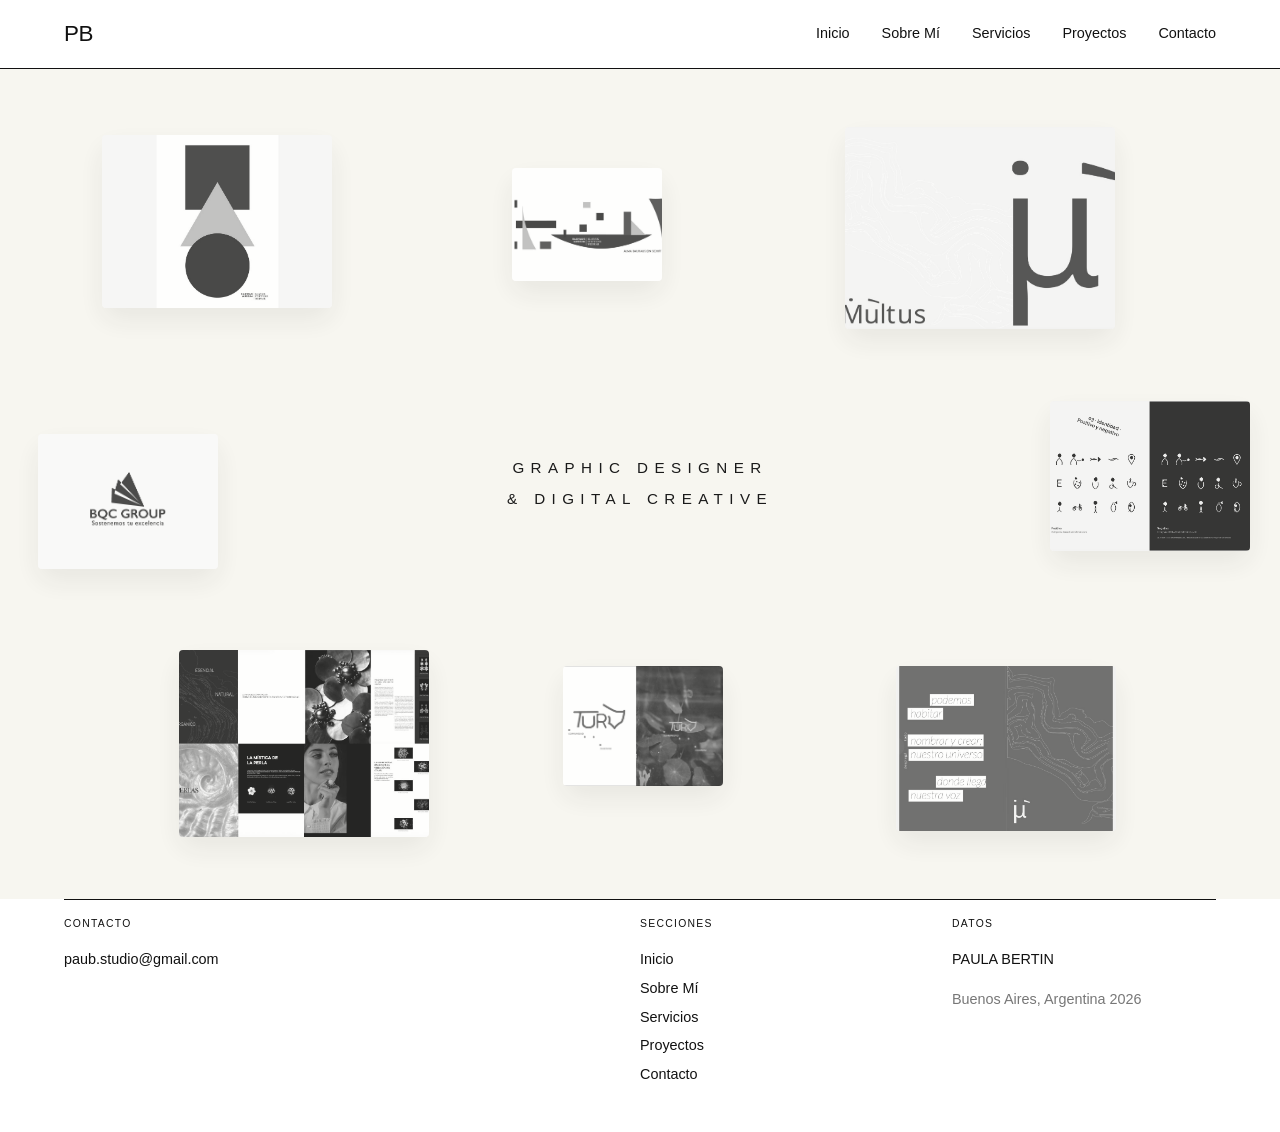
<file: index.html>
<!DOCTYPE html>
<html lang="es">
<head>
    <meta charset="UTF-8">
    <meta name="viewport" content="width=device-width, initial-scale=1.0">
    <title>Inicio - Mi Portfolio</title>
    <link rel="icon" type="image/png" href="img/favicon.png">
    <link rel="stylesheet" href="css/general.css">
    <link rel="stylesheet" href="css/inicio.css">
</head>
<body>
    <header>
        <nav class="navbar"> 
            <h1>PB</h1>
            <ul class="menu">
                <li><a href="index.html">Inicio</a></li>
                <li><a href="./pag/sobremi.html">Sobre Mí</a></li>
                <li><a href="./pag/servicios.html">Servicios</a></li>
                <li><a href="./pag/proyectos.html">Proyectos</a></li>
                <li><a href="./pag/contacto.html">Contacto</a></li>
            </ul>
        </nav>
    </header>

    <main>
        <section id="inicio">
            <div class="flotantes" aria-hidden="true">
                <a class="flotante f1" href="./pag/proyectos.html" data-profundidad="0.06" tabindex="-1">
                    <img src="img/bauhaus6.jpg" alt="">
                    <span>Merch Bauhaus</span>
                </a>
                <a class="flotante f2" href="./pag/proyectos.html" data-profundidad="0.035" tabindex="-1">
                    <img src="img/multus2.jpg" alt="">
                    <span>Identidad Multus</span>
                </a>
                <a class="flotante f3" href="./pag/proyectos.html" data-profundidad="0.05" tabindex="-1">
                    <img src="img/bqc1.jpg" alt="">
                    <span>Rebranding BQC Group</span>
                </a>
                <a class="flotante f4" href="./pag/proyectos.html" data-profundidad="0.025" tabindex="-1">
                    <img src="img/senaletica2.jpg" alt="">
                    <span>Señalética MALBA Puertos</span>
                </a>
                <a class="flotante f5" href="./pag/proyectos.html" data-profundidad="0.045" tabindex="-1">
                    <img src="img/celedonio.jpg" alt="">
                    <span>Catálogo Celedonio</span>
                </a>
                <a class="flotante f6" href="./pag/proyectos.html" data-profundidad="0.03" tabindex="-1">
                    <img src="img/multus3.jpg" alt="">
                    <span>Tarjeta Multus</span>
                </a>
                <a class="flotante f7" href="./pag/proyectos.html" data-profundidad="0.055" tabindex="-1">
                    <img src="img/bauhaus4.jpg" alt="">
                    <span>Taza Bauhaus</span>
                </a>
                <a class="flotante f8" href="./pag/proyectos.html" data-profundidad="0.04" tabindex="-1">
                    <img src="img/Turu.png" alt="">
                    <span>Marca Turu</span>
                </a>
            </div>

            <div class="inicio-texto">
                <h2 class="inicio-titulo">Graphic Designer<br>&amp; Digital Creative</h2>
            </div>
        </section>
    </main>

    <footer>
        <div class="footer-grid">
            <div>
                <h3>Contacto</h3>
                <p>paub.studio@gmail.com</p>
            </div>
            <div>
                <h3>Secciones</h3>
                <ul>
                    <li><a href="index.html">Inicio</a></li>
                    <li><a href="./pag/sobremi.html">Sobre Mí</a></li>
                    <li><a href="./pag/servicios.html">Servicios</a></li>
                    <li><a href="./pag/proyectos.html">Proyectos</a></li>
                    <li><a href="./pag/contacto.html">Contacto</a></li>
                </ul>
            </div>
            <div>
                <h3>Datos</h3>
                <p>PAULA BERTIN</p>
                <p class="copyright">Buenos Aires, Argentina 2026</p>
            </div>
        </div>
    </footer>
    <script src="js/inicio.js" defer></script>
</body>
</html>
</file>
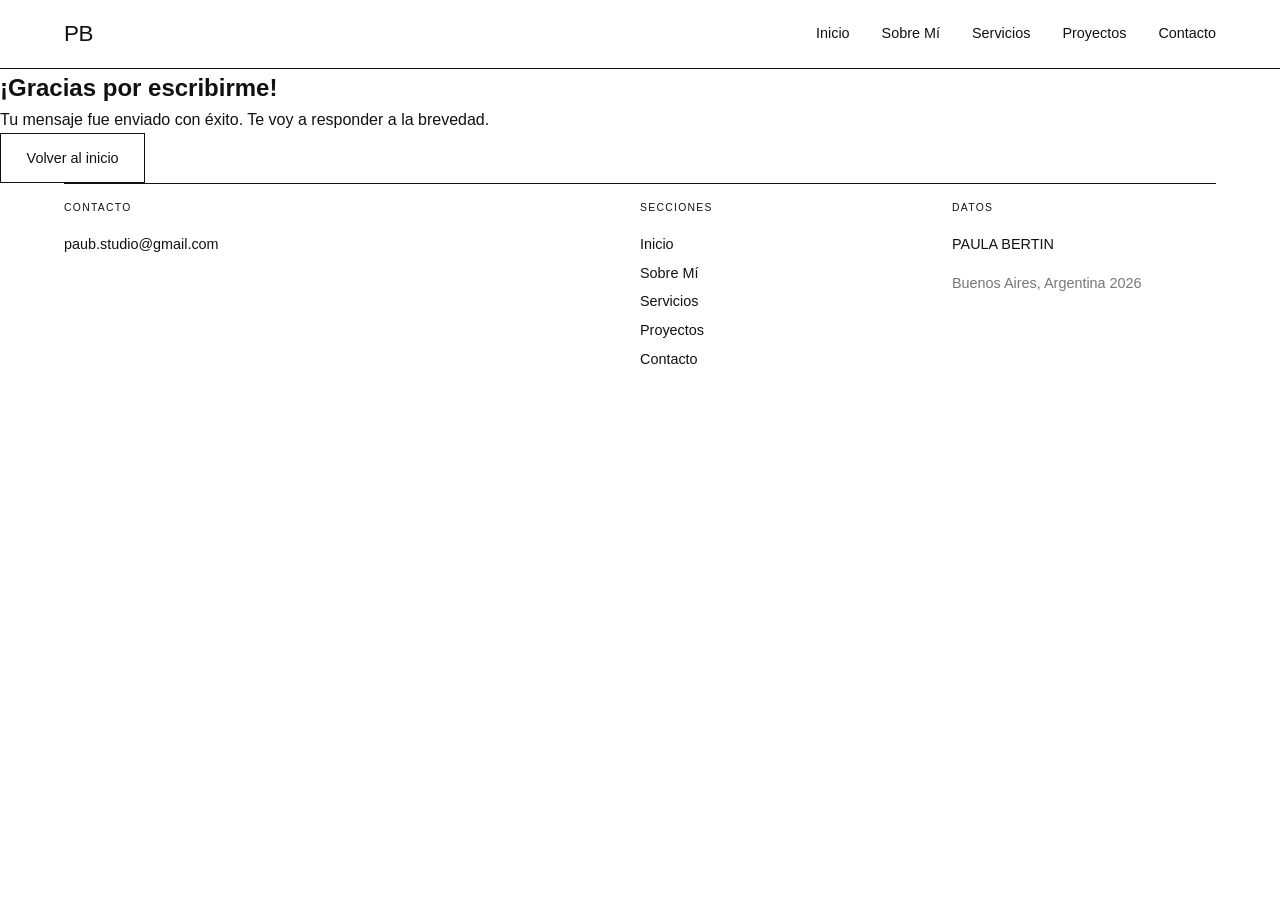
<file: confirmacion.html>
<!DOCTYPE html>
<html lang="es">
<head>
    <meta charset="UTF-8">
    <meta name="viewport" content="width=device-width, initial-scale=1.0">
    <title>Mensaje enviado - Mi Portfolio</title>
    <link rel="icon" type="image/png" href="../img/favicon.png">
    <link rel="stylesheet" href="../css/general.css">
    <link rel="stylesheet" href="../css/contacto.css">
</head>
<body>
    <header>
        <nav class="navbar"> 
            <h1>PB</h1>
            <ul class="menu">
                <li><a href="../index.html">Inicio</a></li>
                <li><a href="sobremi.html">Sobre Mí</a></li>
                <li><a href="servicios.html">Servicios</a></li>
                <li><a href="proyectos.html">Proyectos</a></li>
                <li><a href="contacto.html">Contacto</a></li>
            </ul>
        </nav>
    </header>

    <main>
        <section id="confirmacion">
            <h2>¡Gracias por escribirme!</h2>
            <p>Tu mensaje fue enviado con éxito. Te voy a responder a la brevedad.</p>
            <a href="../index.html" class="btn">Volver al inicio</a>
        </section>
    </main>

    <footer>
        <div class="footer-grid">
            <div>
                <h3>Contacto</h3>
                <p>paub.studio@gmail.com</p>
            </div>
            <div>
                <h3>Secciones</h3>
                <ul>
                    <li><a href="../index.html">Inicio</a></li>
                    <li><a href="sobremi.html">Sobre Mí</a></li>
                    <li><a href="servicios.html">Servicios</a></li>
                    <li><a href="proyectos.html">Proyectos</a></li>
                    <li><a href="contacto.html">Contacto</a></li>
                </ul>
            </div>
            <div>
                <h3>Datos</h3>
                <p>PAULA BERTIN</p>
                <p class="copyright">Buenos Aires, Argentina 2026</p>
            </div>
        </div>
    </footer>
</body>
</html>
</file>
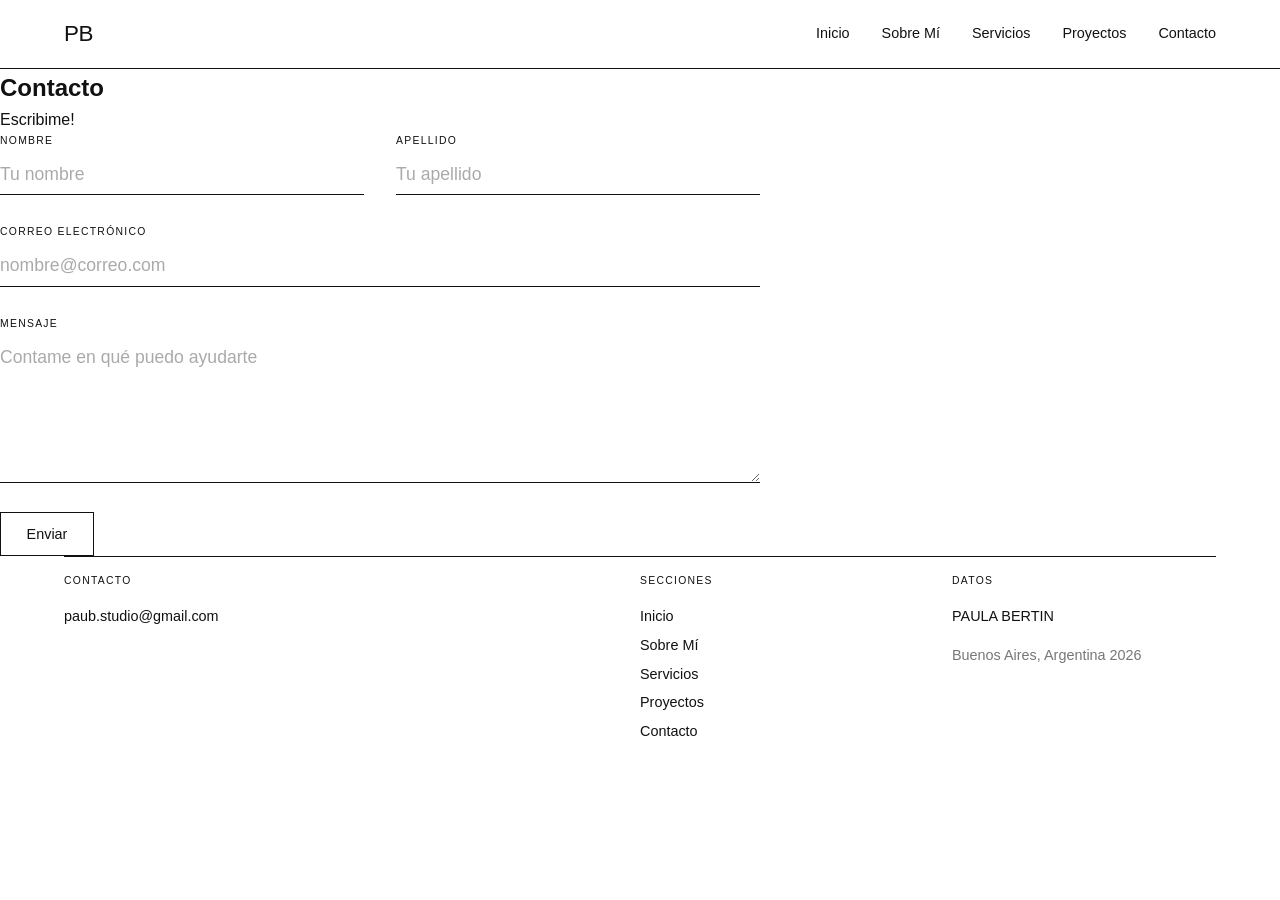
<file: contacto.html>
<!DOCTYPE html>
<html lang="es">
<head>
    <meta charset="UTF-8">
    <meta name="viewport" content="width=device-width, initial-scale=1.0">
    <title>Contacto - Mi sitio Web Responsive</title>
    <link rel="icon" type="image/png" href="../img/favicon.png">
    <link rel="stylesheet" href="../css/general.css">
    <link rel="stylesheet" href="../css/contacto.css">
</head>
<body>
    <header>
        <nav class="navbar"> 
            <h1>PB</h1>
            <ul class="menu">
                <li><a href="../index.html">Inicio</a></li>
                <li><a href="sobremi.html">Sobre Mí</a></li>
                <li><a href="servicios.html">Servicios</a></li>
                <li><a href="proyectos.html">Proyectos</a></li>
                <li><a href="contacto.html">Contacto</a></li>
            </ul>
        </nav>
    </header>

    <main>
        <section id="contacto">
            <div class="principal-tittle">
                <h2>Contacto</h2>
            </div>
            <p>Escribime!</p>

            <form class="form-contacto" action="confirmacion.html" method="get">
                <div class="form-fila">
                    <div class="form-campo">
                        <label for="nombre">Nombre</label>
                        <input type="text" id="nombre" name="nombre" placeholder="Tu nombre" minlength="2" maxlength="40" required>
                    </div>
                    <div class="form-campo">
                        <label for="apellido">Apellido</label>
                        <input type="text" id="apellido" name="apellido" placeholder="Tu apellido" minlength="2" maxlength="40" required>
                    </div>
                </div>

                <div class="form-campo">
                    <label for="email">Correo electrónico</label>
                    <input type="email" id="email" name="email" placeholder="nombre@correo.com" required>
                </div>

                <div class="form-campo">
                    <label for="mensaje">Mensaje</label>
                    <textarea id="mensaje" name="mensaje" rows="6" placeholder="Contame en qué puedo ayudarte" minlength="10" maxlength="1000" required></textarea>
                </div>

                <button type="submit" class="btn">Enviar</button>
            </form>
        </section>
    </main>

    <footer>
        <div class="footer-grid">
            <div>
                <h3>Contacto</h3>
                <p>paub.studio@gmail.com</p>
            </div>
            <div>
                <h3>Secciones</h3>
                <ul>
                    <li><a href="../index.html">Inicio</a></li>
                    <li><a href="sobremi.html">Sobre Mí</a></li>
                    <li><a href="servicios.html">Servicios</a></li>
                    <li><a href="proyectos.html">Proyectos</a></li>
                    <li><a href="contacto.html">Contacto</a></li>
                </ul>
            </div>
            <div>
                <h3>Datos</h3>
                <p>PAULA BERTIN</p>
                <p class="copyright">Buenos Aires, Argentina 2026</p>
            </div>
        </div>
    </footer>
</body>
</html>
</file>
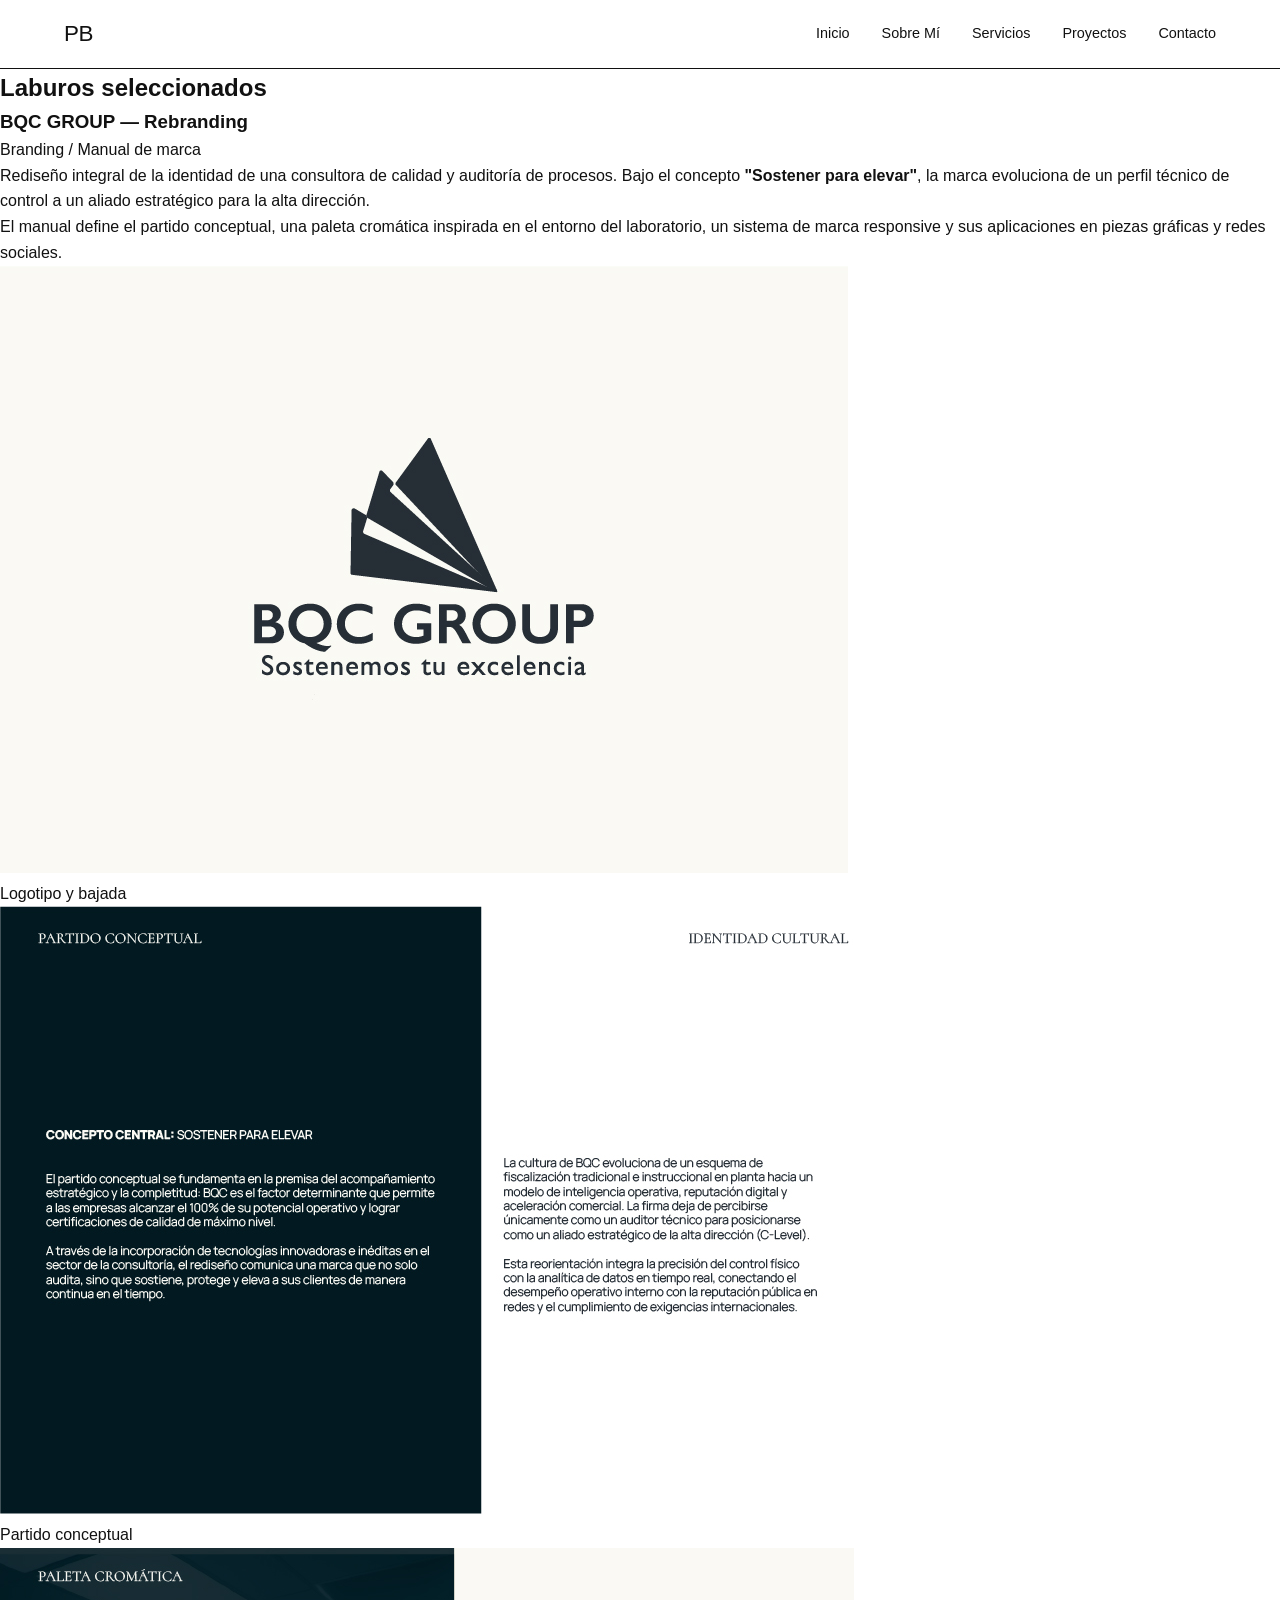
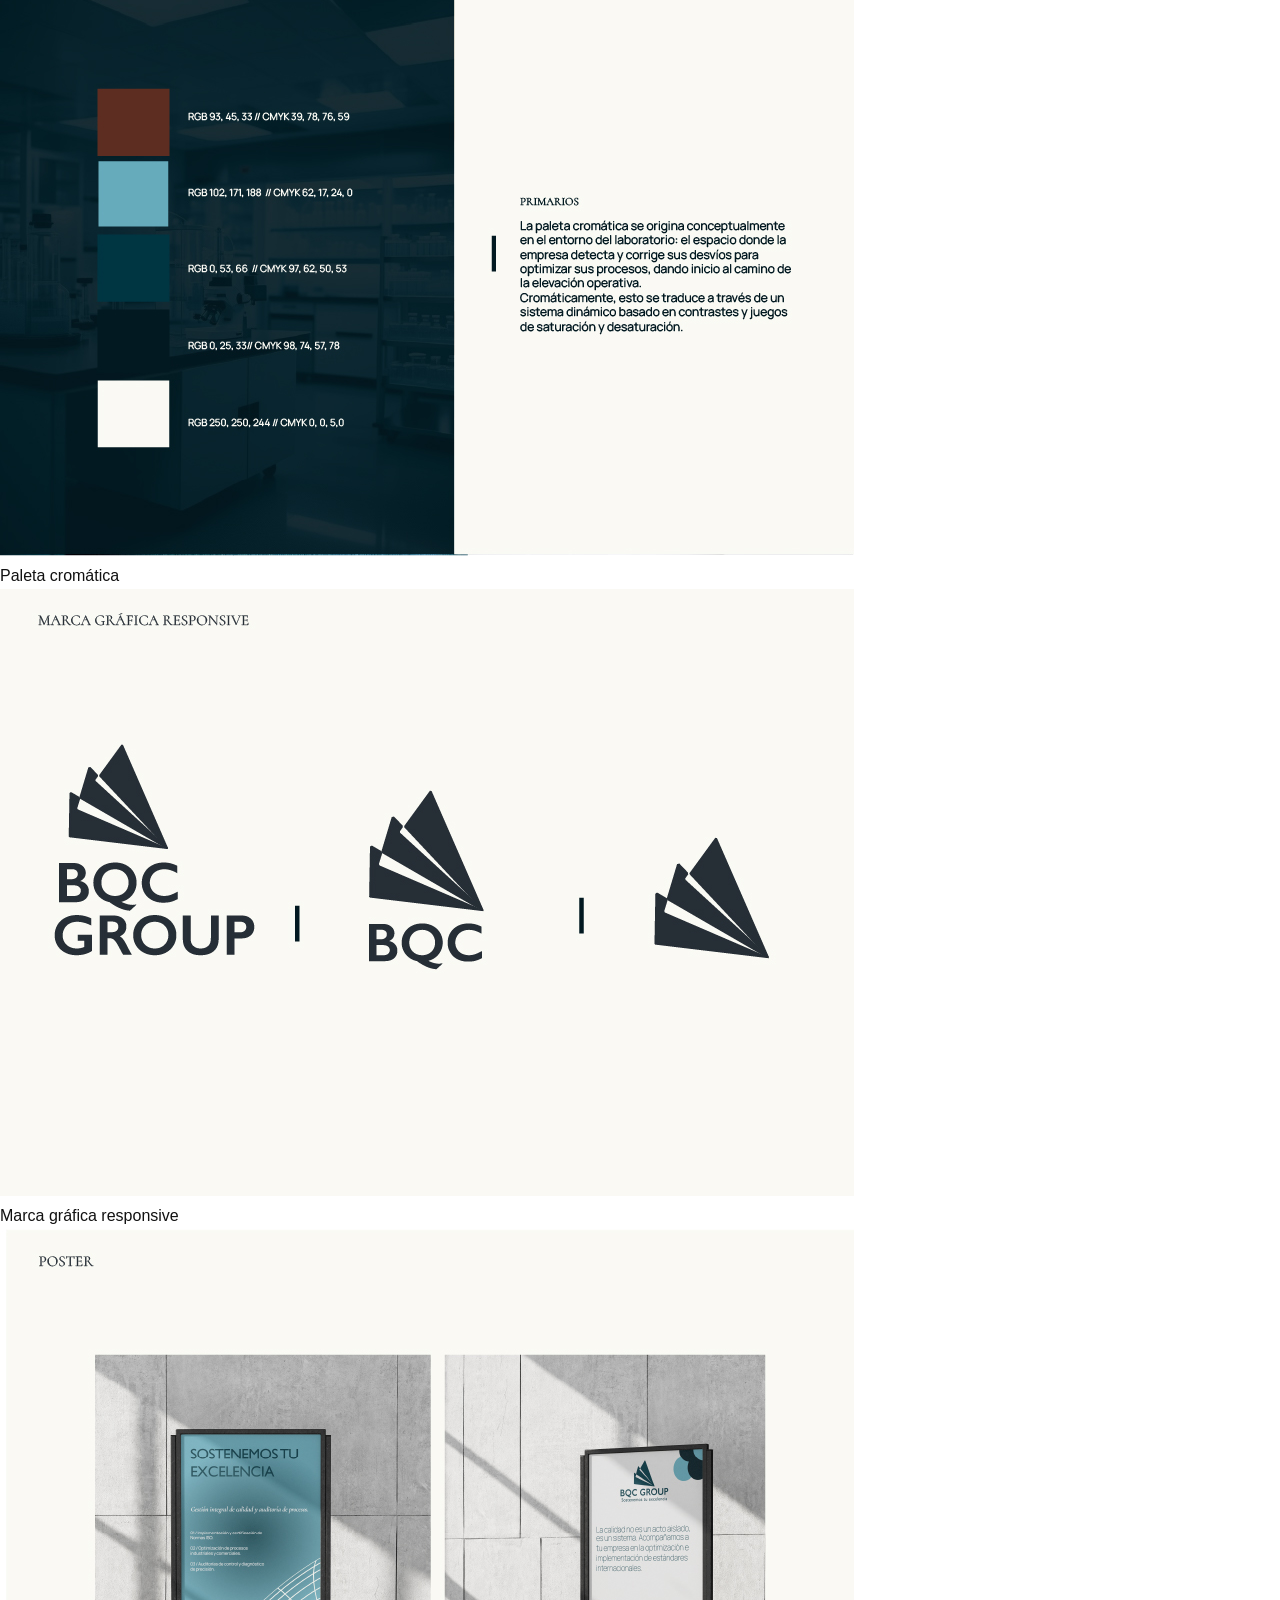
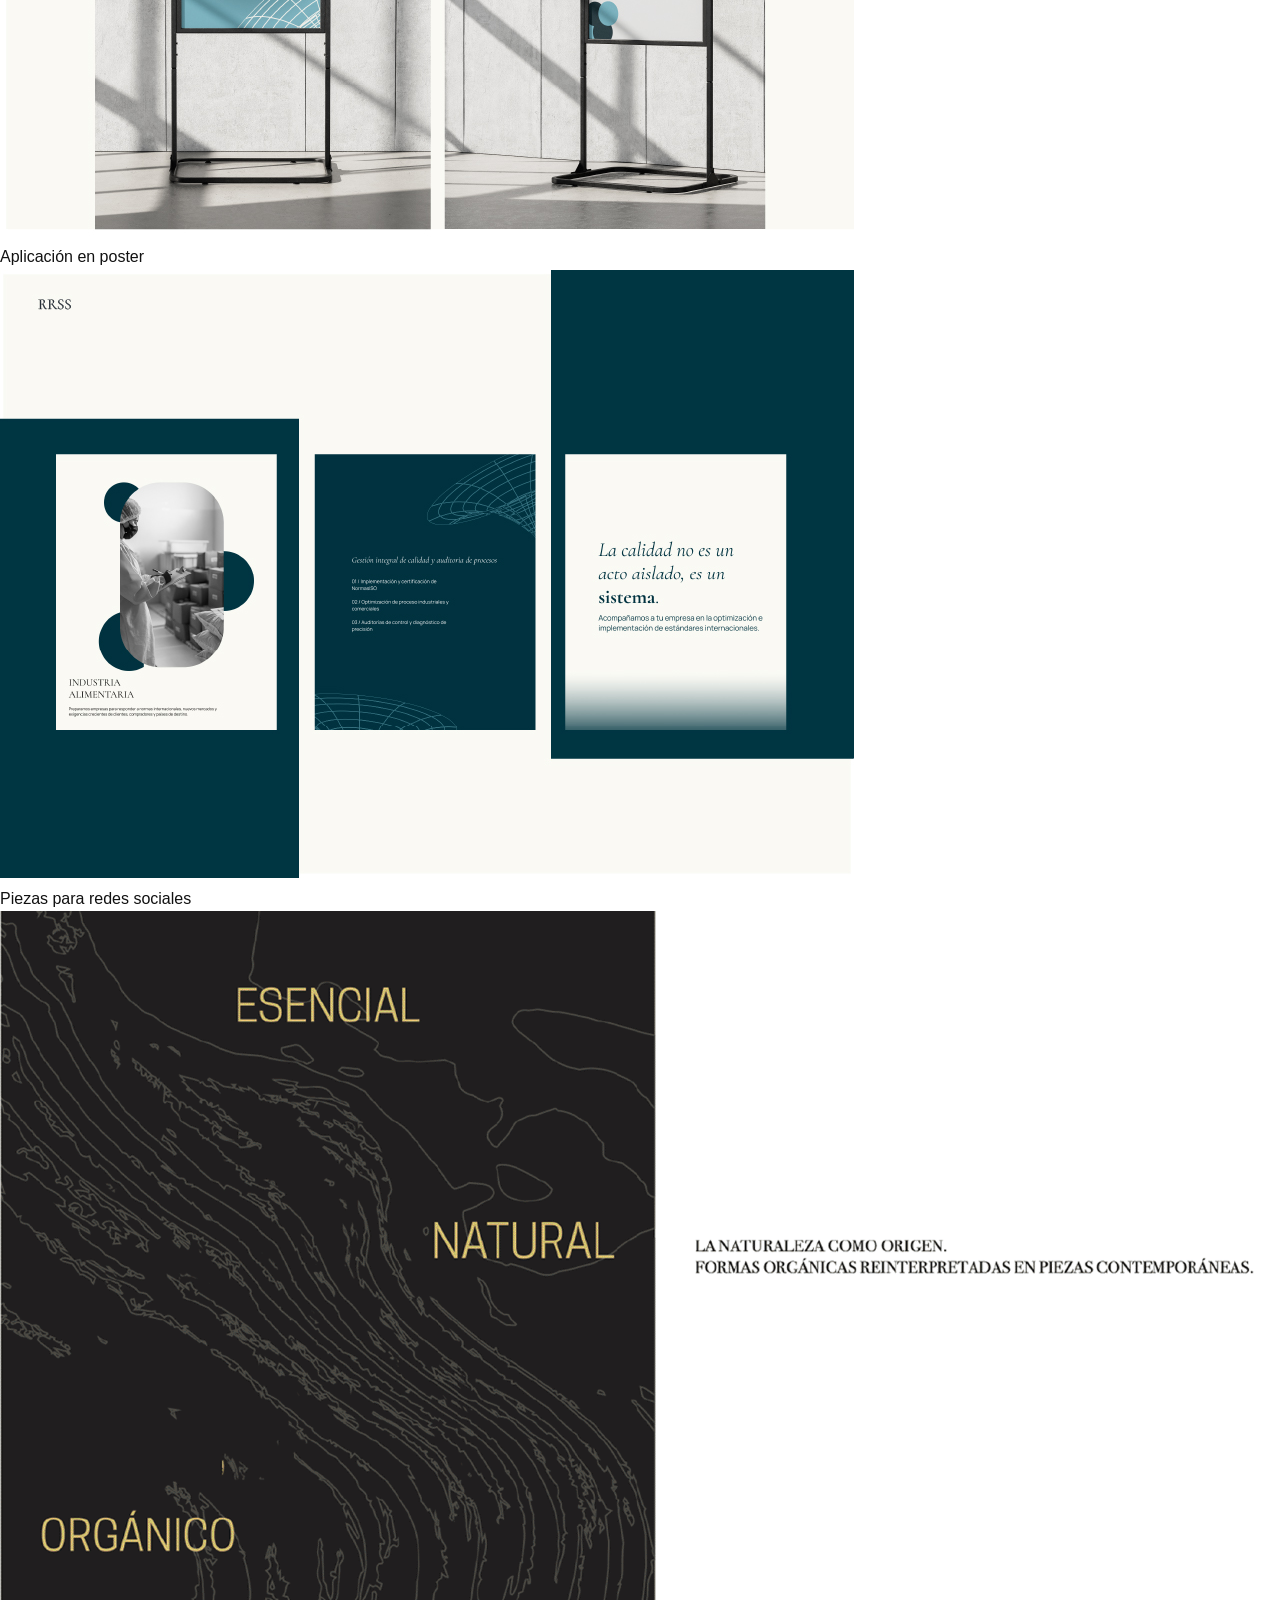
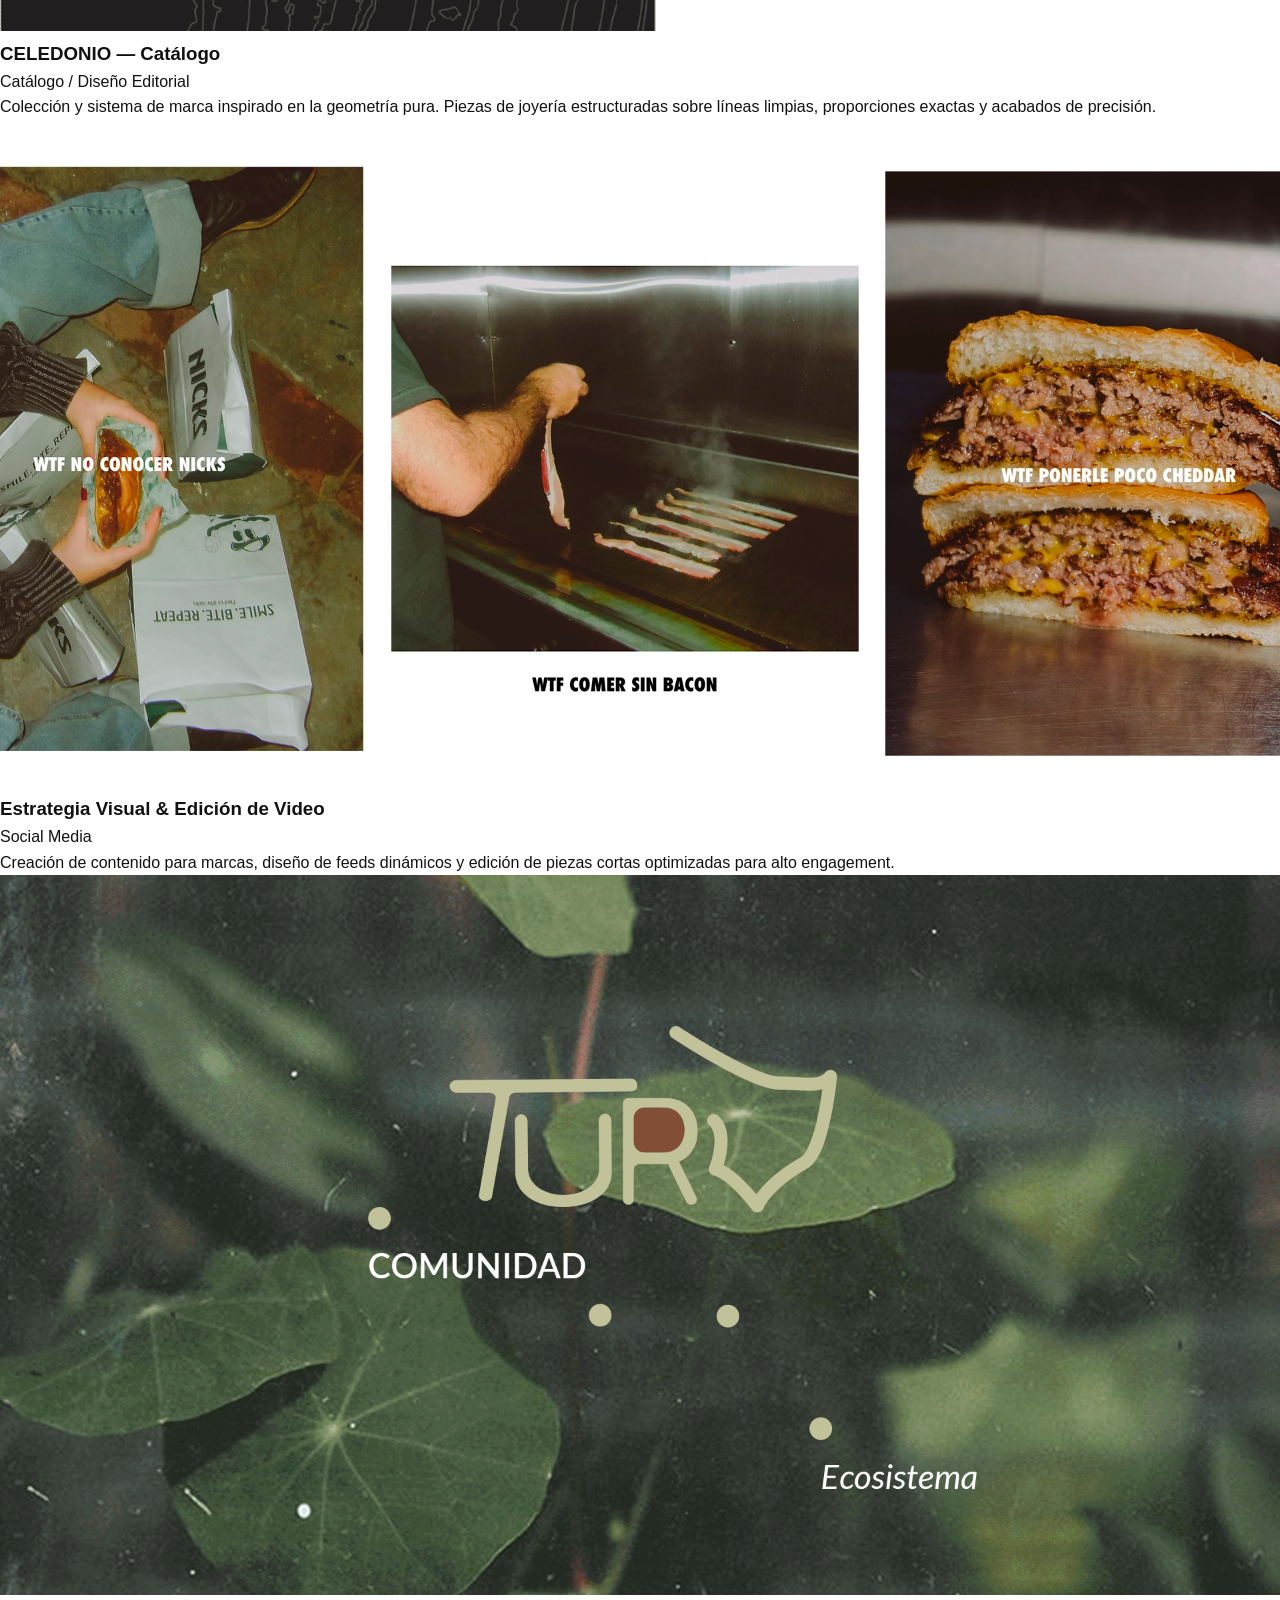
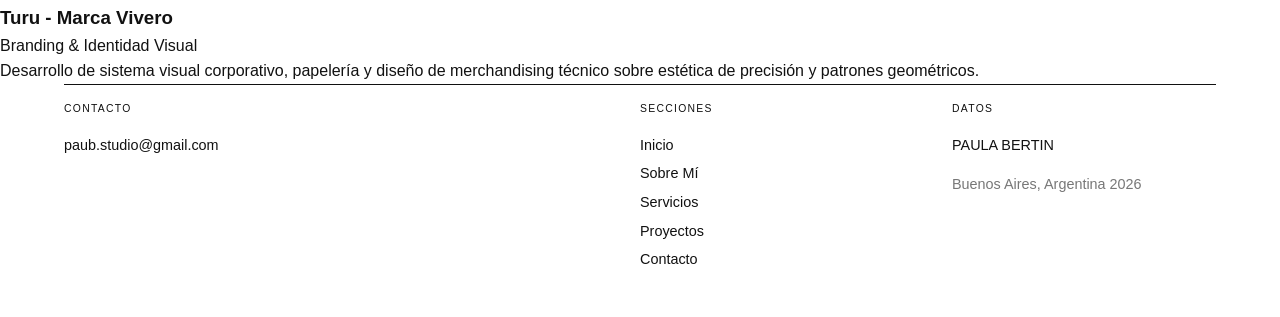
<file: proyectos.html>
<!DOCTYPE html>
<html lang="es">
<head>
    <meta charset="UTF-8">
    <meta name="viewport" content="width=device-width, initial-scale=1.0">
    <title>Proyectos - Mi sitio Web Responsive</title>
    <link rel="icon" type="image/png" href="../img/favicon.png">
    <link rel="stylesheet" href="../css/general.css">
    <link rel="stylesheet" href="../css/proyectos.css">
</head>
<body>
    <header>
        <nav class="navbar"> 
            <h1>PB</h1>
            <ul class="menu">
                <li><a href="../index.html">Inicio</a></li>
                <li><a href="sobremi.html">Sobre Mí</a></li>
                <li><a href="servicios.html">Servicios</a></li>
                <li><a href="proyectos.html">Proyectos</a></li>
                <li><a href="contacto.html">Contacto</a></li>
            </ul>
        </nav>
    </header>

    <main>
        
        <section id="proyectos">
    <div class="principal-tittle">
        <h2>Laburos seleccionados</h2>
    </div>
    <div class="proyectos-grid">

        <article class="proyecto-destacado">
            <div class="destacado-texto">
                <h3>BQC GROUP — Rebranding</h3>
                <p class="categoria">Branding / Manual de marca</p>
                <p>Rediseño integral de la identidad de una consultora de calidad y auditoría de procesos. Bajo el concepto <strong>"Sostener para elevar"</strong>, la marca evoluciona de un perfil técnico de control a un aliado estratégico para la alta dirección.</p>
                <p>El manual define el partido conceptual, una paleta cromática inspirada en el entorno del laboratorio, un sistema de marca responsive y sus aplicaciones en piezas gráficas y redes sociales.</p>
            </div>
            <div class="galeria">
                <figure>
                    <img src="../img/bqc1.jpg" alt="Logotipo de BQC Group con la bajada Sostenemos tu excelencia">
                    <figcaption>Logotipo y bajada</figcaption>
                </figure>
                <figure>
                    <img src="../img/bqc2.jpg" alt="Lámina del partido conceptual: sostener para elevar">
                    <figcaption>Partido conceptual</figcaption>
                </figure>
                <figure>
                    <img src="../img/bqc3.jpg" alt="Paleta cromática de BQC Group">
                    <figcaption>Paleta cromática</figcaption>
                </figure>
                <figure>
                    <img src="../img/bqc4.jpg" alt="Versiones responsive de la marca BQC">
                    <figcaption>Marca gráfica responsive</figcaption>
                </figure>
                <figure>
                    <img src="../img/bqc5.jpg" alt="Mockup de posters de BQC Group">
                    <figcaption>Aplicación en poster</figcaption>
                </figure>
                <figure>
                    <img src="../img/bqc6.jpg" alt="Piezas de BQC Group para redes sociales">
                    <figcaption>Piezas para redes sociales</figcaption>
                </figure>
            </div>
        </article>



        <article class="proyecto-card">
            <figure class="col-1">
                <img src="../img/gift%20celedonio.gif" alt="Catálogo Celedonio">
            </figure>
            <div class="col-2">
                <h3>CELEDONIO — Catálogo</h3>
                <p class="categoria">Catálogo / Diseño Editorial</p>
                <p>Colección y sistema de marca inspirado en la geometría pura. Piezas de joyería estructuradas sobre líneas limpias, proporciones exactas y acabados de precisión.</p>
            </div>
        </article>

        

        <article class="proyecto-card">
            <figure class="col-1">
                <img src="../img/%20carrrousel.webp" alt="Contenido para Redes">
            </figure>
            <div class="col-2">
                <h3>Estrategia Visual & Edición de Video</h3>
                <p class="categoria">Social Media</p>
                <p>Creación de contenido para marcas, diseño de feeds dinámicos y edición de piezas cortas optimizadas para alto engagement.</p>
            </div>
        </article>

        <article class="proyecto-card">
            <figure class="col-1">
                <img src="../img/gift.gif" alt="Marca Turu">
            </figure>
            <div class="col-2">
                <h3>Turu - Marca Vivero</h3>
                <p class="categoria">Branding & Identidad Visual</p>
                <p>Desarrollo de sistema visual corporativo, papelería y diseño de merchandising técnico sobre estética de precisión y patrones geométricos.</p>
            </div>
        </article>

    </div>
</section>
    </main>

    <footer>
        <div class="footer-grid">
            <div>
                <h3>Contacto</h3>
                <p>paub.studio@gmail.com</p>
            </div>
            <div>
                <h3>Secciones</h3>
                <ul>
                    <li><a href="../index.html">Inicio</a></li>
                    <li><a href="sobremi.html">Sobre Mí</a></li>
                    <li><a href="servicios.html">Servicios</a></li>
                    <li><a href="proyectos.html">Proyectos</a></li>
                    <li><a href="contacto.html">Contacto</a></li>
                </ul>
            </div>
            <div>
                <h3>Datos</h3>
                <p>PAULA BERTIN</p>
                <p class="copyright">Buenos Aires, Argentina 2026</p>
            </div>
        </div>
    </footer>
</body>
</html>
</file>
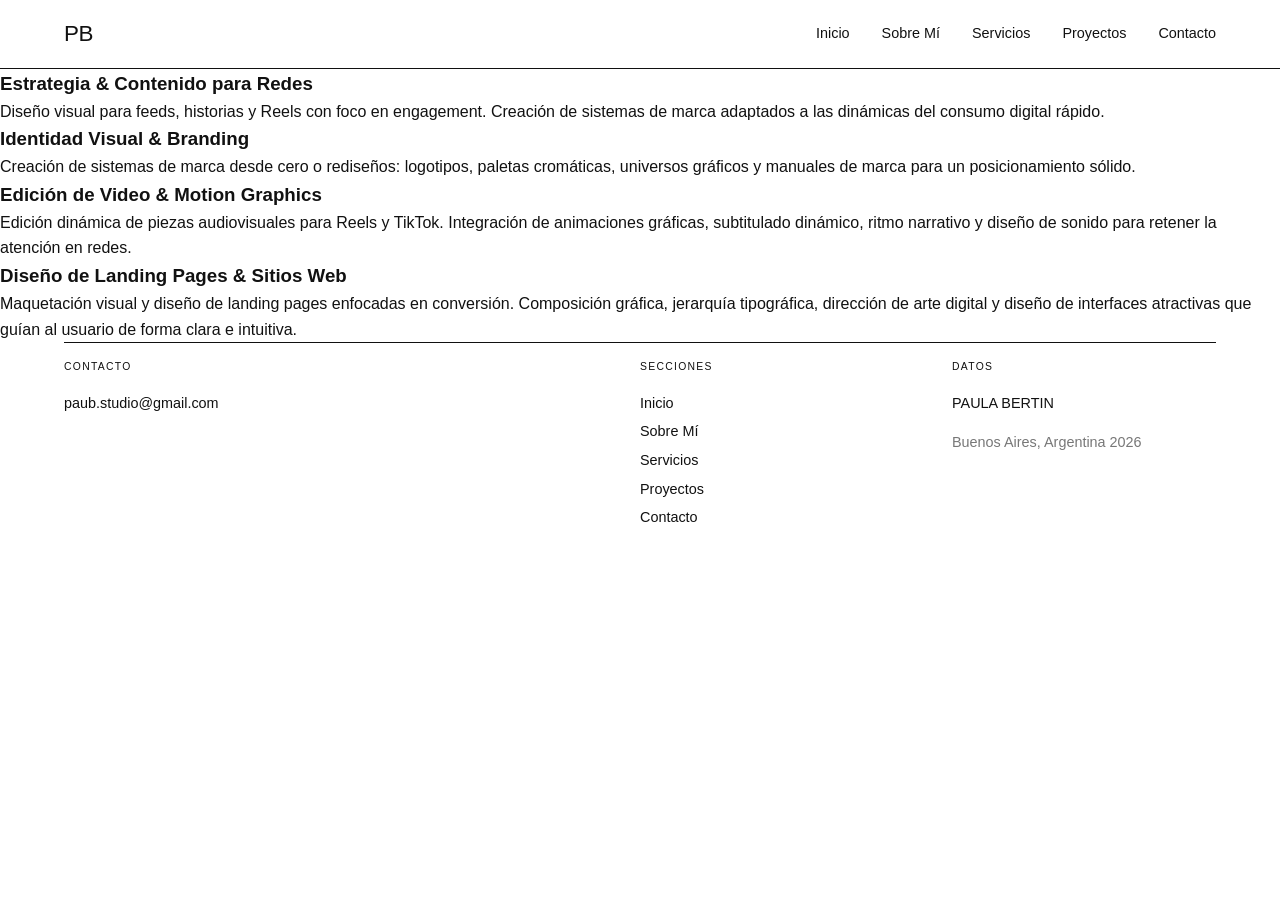
<file: servicios.html>
<!DOCTYPE html>
<html lang="es">
<head>
    <meta charset="UTF-8">
    <meta name="viewport" content="width=device-width, initial-scale=1.0">
    <title>Servicios - Mi Portfolio</title>
    <link rel="icon" type="image/png" href="../img/favicon.png">
    <link rel="stylesheet" href="../css/general.css">
    <link rel="stylesheet" href="../css/servicios.css">
</head>
<body>
    <header>
        <nav class="navbar"> 
            <h1>PB</h1>
            <ul class="menu">
                <li><a href="../index.html">Inicio</a></li>
                <li><a href="sobremi.html">Sobre Mí</a></li>
                <li><a href="servicios.html">Servicios</a></li>
                <li><a href="proyectos.html">Proyectos</a></li>
                <li><a href="contacto.html">Contacto</a></li>
            </ul>
        </nav>
    </header>

    <main>
        <!-- Sección Servicios -->
        <section id="servicios">
            <article class="pill">
                <h3>Estrategia & Contenido para Redes</h3>
                <p>Diseño visual para feeds, historias y Reels con foco en engagement. Creación de sistemas de marca adaptados a las dinámicas del consumo digital rápido.</p>
            </article>
            <article class="pill">
                <h3>Identidad Visual & Branding</h3>
                <p>Creación de sistemas de marca desde cero o rediseños: logotipos, paletas cromáticas, universos gráficos y manuales de marca para un posicionamiento sólido.</p>
            </article>
            <article class="pill">
                <h3>Edición de Video & Motion Graphics</h3>
                <p>Edición dinámica de piezas audiovisuales para Reels y TikTok. Integración de animaciones gráficas, subtitulado dinámico, ritmo narrativo y diseño de sonido para retener la atención en redes.</p>
            </article>
            <article class="pill">
                <h3>Diseño de Landing Pages & Sitios Web</h3>
                <p>Maquetación visual y diseño de landing pages enfocadas en conversión. Composición gráfica, jerarquía tipográfica, dirección de arte digital y diseño de interfaces atractivas que guían al usuario de forma clara e intuitiva.</p>
            </article>
        </section>
    </main>

    <footer>
        <div class="footer-grid">
            <div>
                <h3>Contacto</h3>
                <p>paub.studio@gmail.com</p>
            </div>
            <div>
                <h3>Secciones</h3>
                <ul>
                    <li><a href="../index.html">Inicio</a></li>
                    <li><a href="sobremi.html">Sobre Mí</a></li>
                    <li><a href="servicios.html">Servicios</a></li>
                    <li><a href="proyectos.html">Proyectos</a></li>
                    <li><a href="contacto.html">Contacto</a></li>
                </ul>
            </div>
            <div>
                <h3>Datos</h3>
                <p>PAULA BERTIN</p>
                <p class="copyright">Buenos Aires, Argentina 2026</p>
            </div>
        </div>
    </footer>
</body>
</html>
</file>
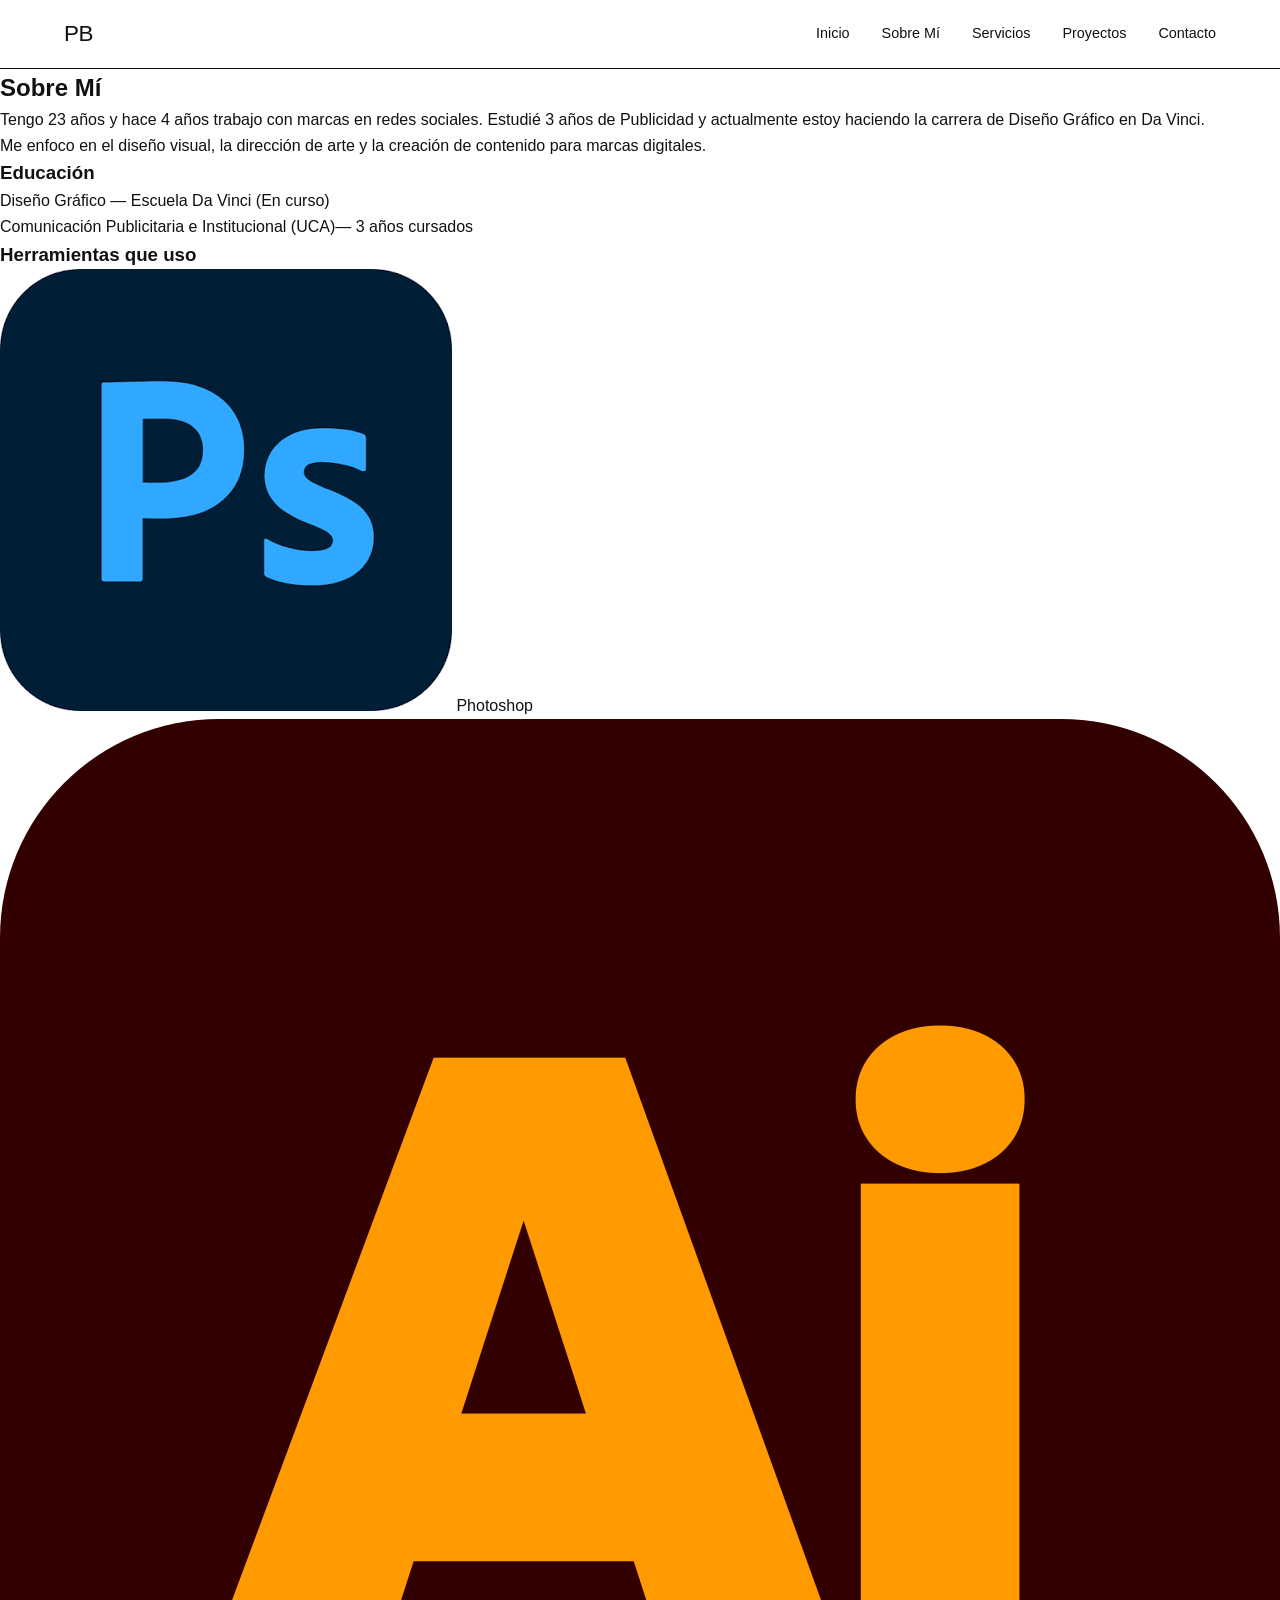
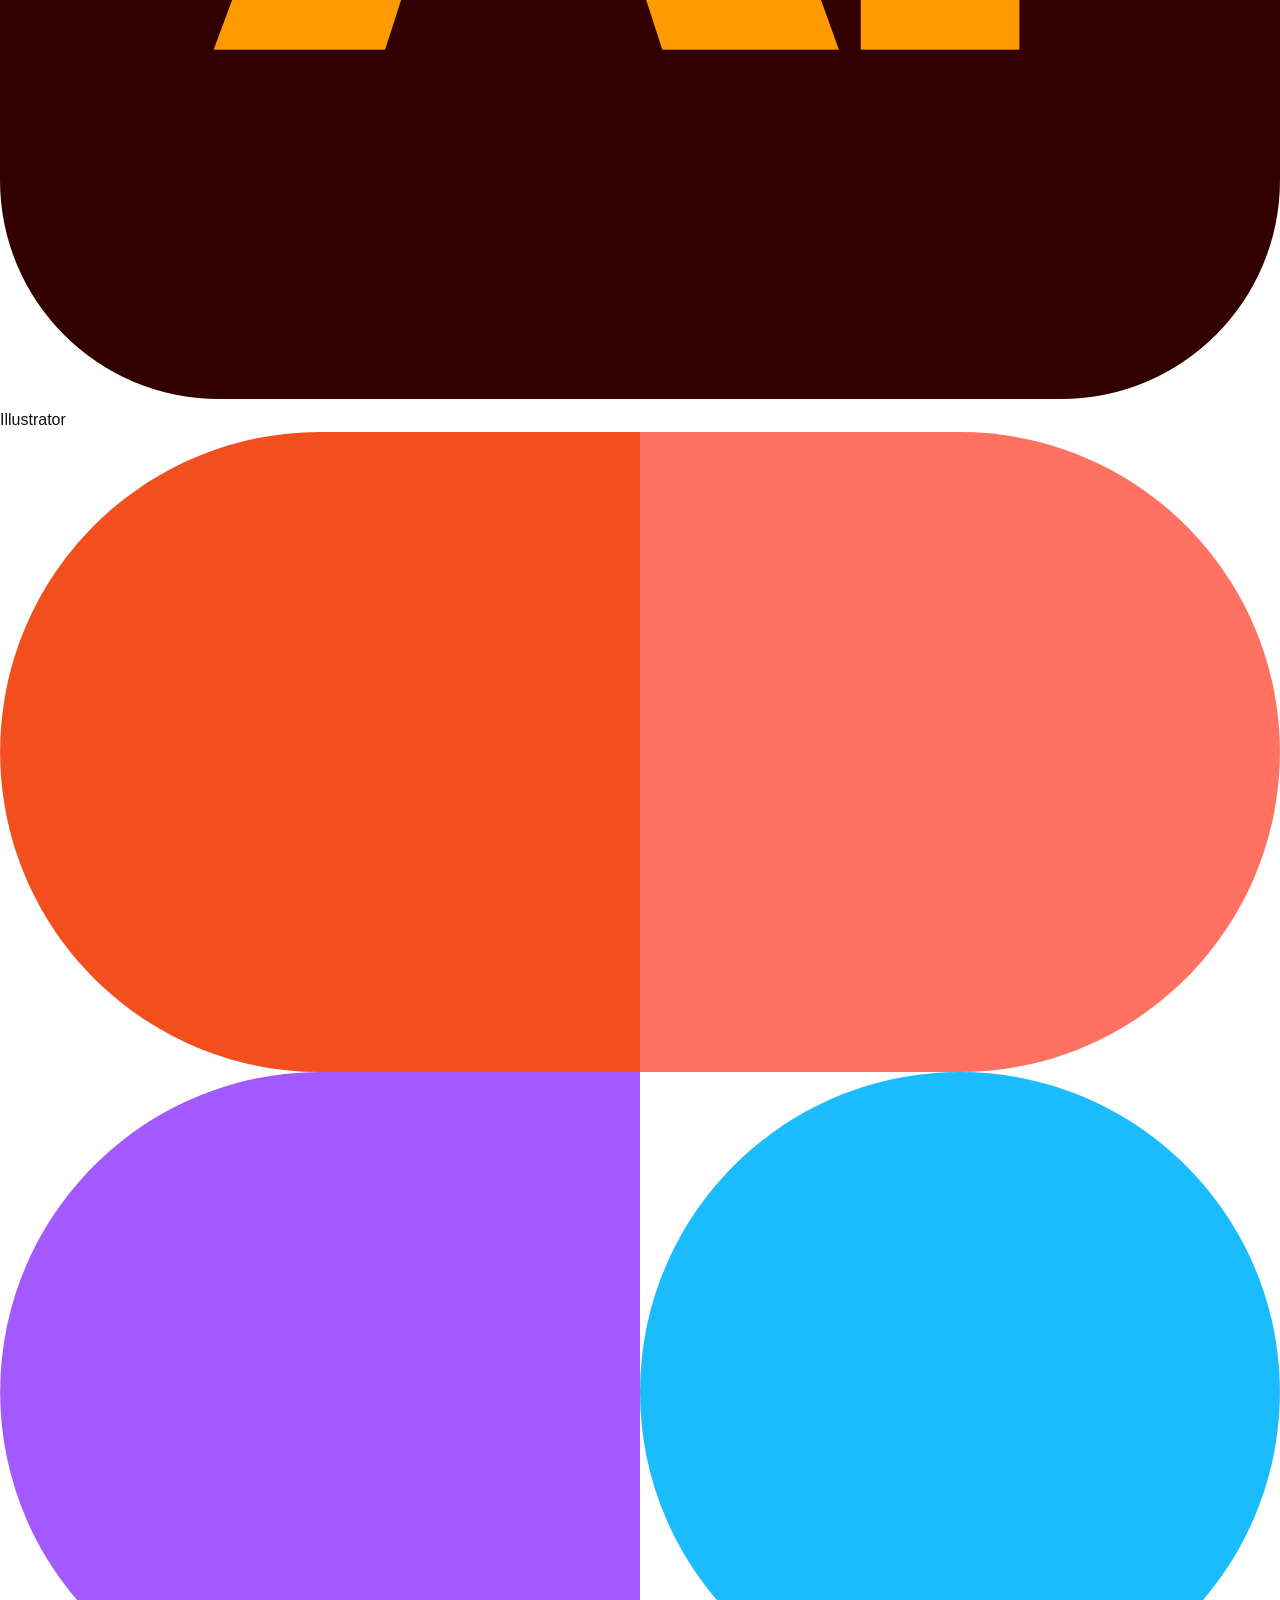
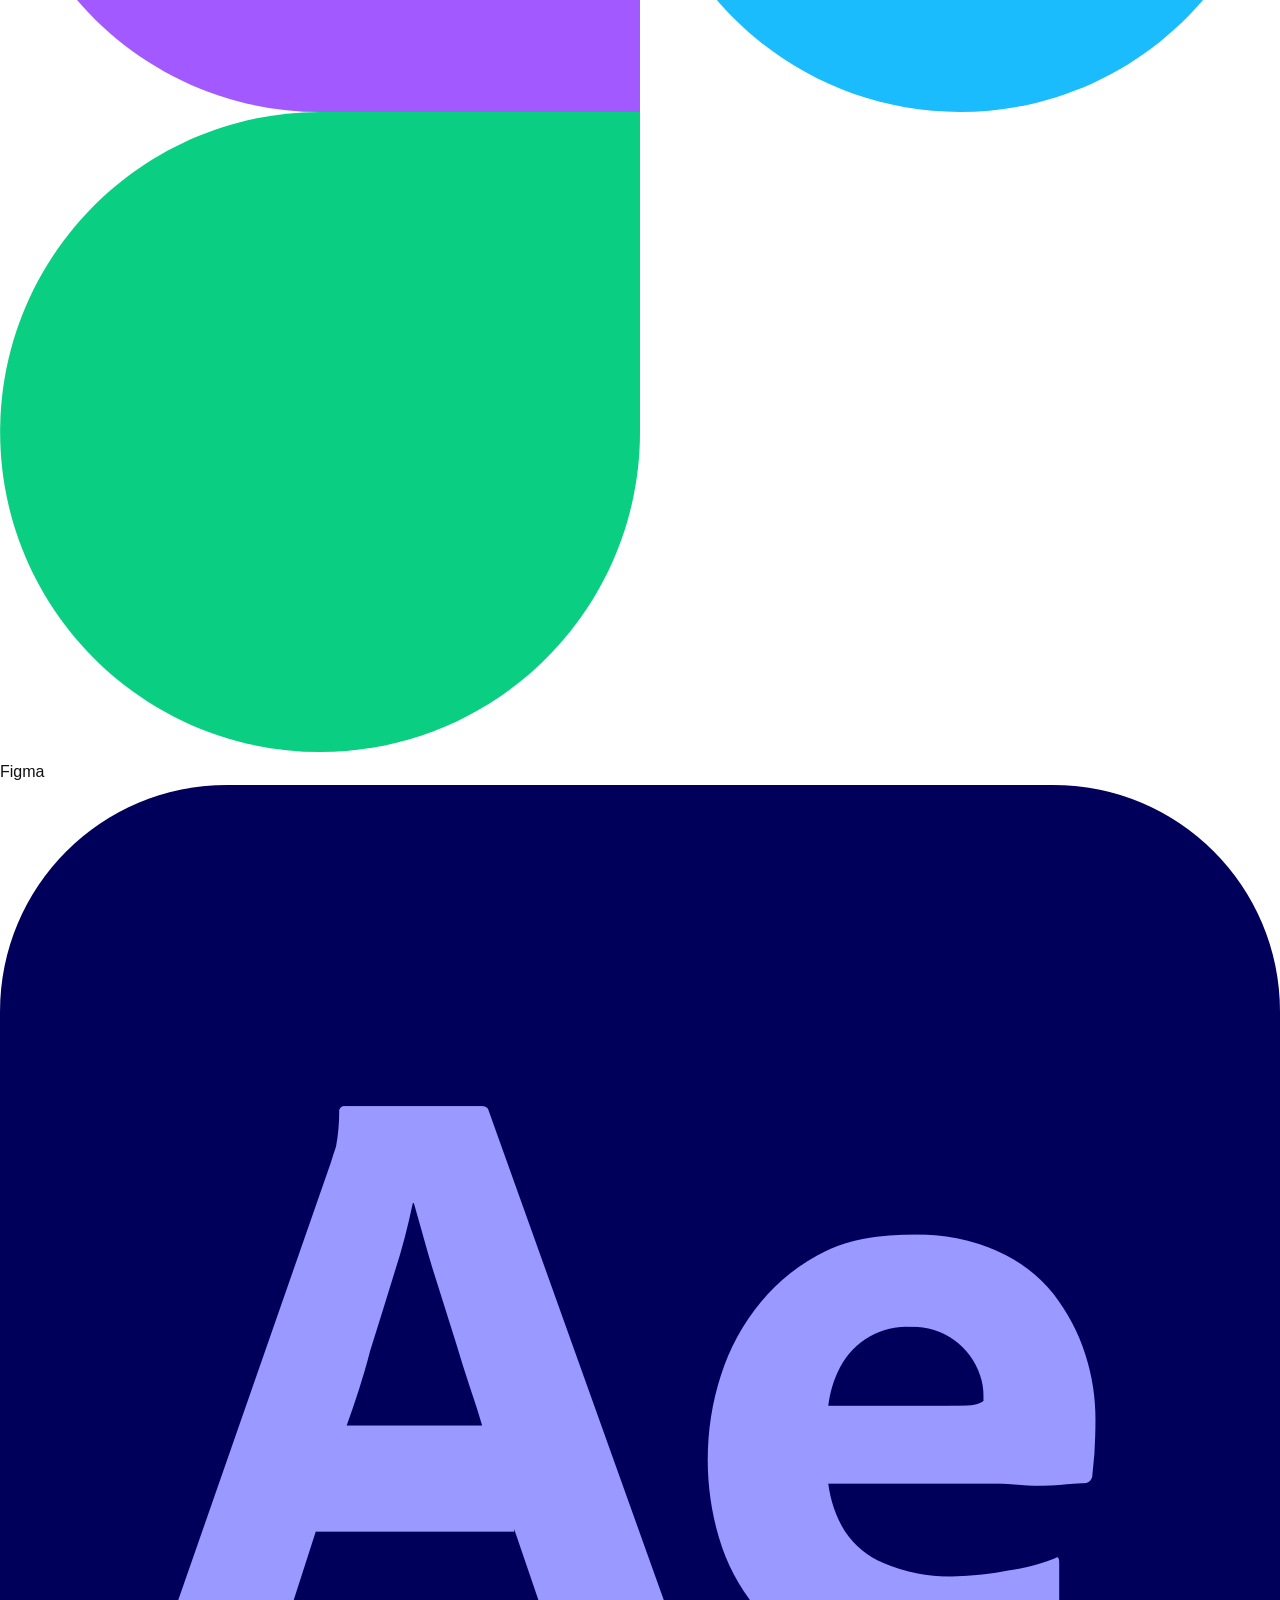
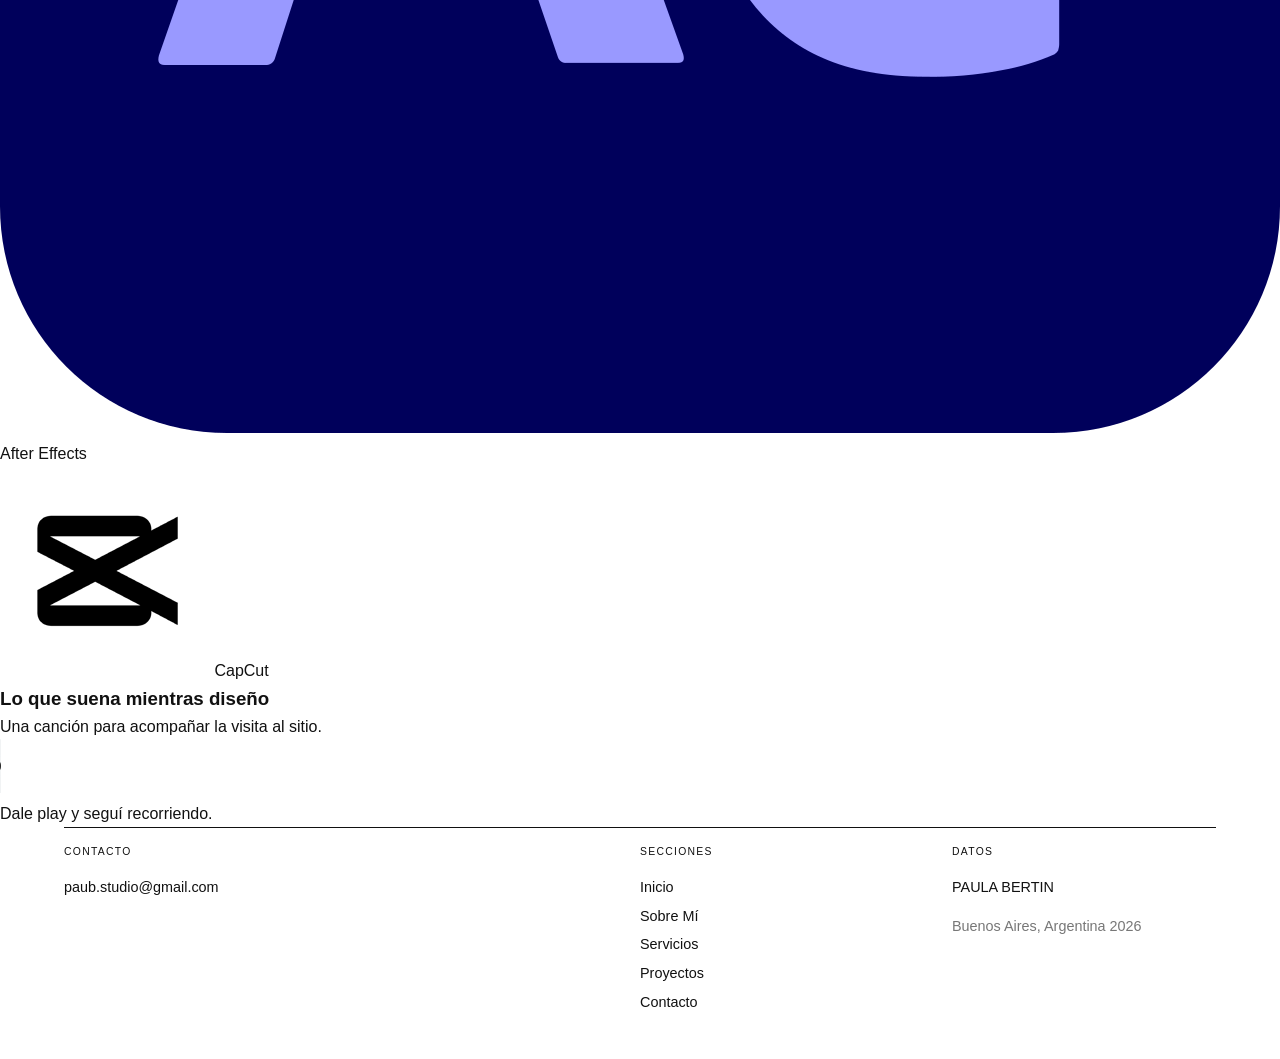
<file: sobremi.html>
<!DOCTYPE html>
<html lang="es">
<head>
    <meta charset="UTF-8">
    <meta name="viewport" content="width=device-width, initial-scale=1.0">
    <title>Sobre Mí - Mi Portfolio</title>
    <link rel="icon" type="image/png" href="../img/favicon.png">
    <link rel="stylesheet" href="../css/general.css">
    <link rel="stylesheet" href="../css/sobremi.css">
</head>
<body>
    <header>
        <nav class="navbar"> 
            <h1>PB</h1>
            <ul class="menu">
                <li><a href="../index.html">Inicio</a></li>
                <li><a href="sobremi.html">Sobre Mí</a></li>
                <li><a href="servicios.html">Servicios</a></li>
                <li><a href="proyectos.html">Proyectos</a></li>
                <li><a href="contacto.html">Contacto</a></li>
            </ul>
        </nav>
    </header>

  <main>
    <section id="sobre-mi">
        <div>
            <h2>Sobre Mí</h2>
            <p>Tengo 23 años y hace 4 años trabajo con marcas en redes sociales. Estudié 3 años de Publicidad y actualmente estoy haciendo la carrera de Diseño Gráfico en Da Vinci.</p>
            <p>Me enfoco en el diseño visual, la dirección de arte y la creación de contenido para marcas digitales.</p>
        </div>

       

         <div>
            <h3>Educación</h3>
            <ul>
                <li>Diseño Gráfico — Escuela Da Vinci (En curso)</li>
                <li>Comunicación Publicitaria e Institucional (UCA)— 3 años cursados</li>
            </ul>

            <h3>Herramientas que uso</h3>
            <ul class="herramientas">
                <li><img src="../img/images.png" alt="Ícono de Photoshop"> Photoshop</li>
                <li><img src="../img/Adobe_Illustrator_CC_icon.svg.webp" alt="Ícono de Illustrator"> Illustrator</li>
                <li><img src="../img/Figma-logo.svg" alt="Ícono de Figma"> Figma</li>
                <li><img src="../img/Adobe_After_Effects_CC_icon.svg.webp" alt="Ícono de After Effects"> After Effects</li>
                <li><img src="../img/image.png" alt="Ícono de CapCut"> CapCut</li>
            </ul>
        </div>
    </section>

    <section id="musica">
        <h3>Lo que suena mientras diseño</h3>
        <p>Una canción para acompañar la visita al sitio.</p>
        <figure>
            <audio controls src="../audio/musica.mp3">
                Tu navegador no soporta la reproducción de audio.
            </audio>
            <figcaption>Dale play y seguí recorriendo.</figcaption>
        </figure>
    </section>
</main>

    <footer>
        <div class="footer-grid">
            <div>
                <h3>Contacto</h3>
                <p>paub.studio@gmail.com</p>
            </div>
            <div>
                <h3>Secciones</h3>
                <ul>
                    <li><a href="../index.html">Inicio</a></li>
                    <li><a href="sobremi.html">Sobre Mí</a></li>
                    <li><a href="servicios.html">Servicios</a></li>
                    <li><a href="proyectos.html">Proyectos</a></li>
                    <li><a href="contacto.html">Contacto</a></li>
                </ul>
            </div>
            <div>
                <h3>Datos</h3>
                <p>PAULA BERTIN</p>
                <p class="copyright">Buenos Aires, Argentina 2026</p>
            </div>
        </div>
    </footer>
</body>
</html>
</file>
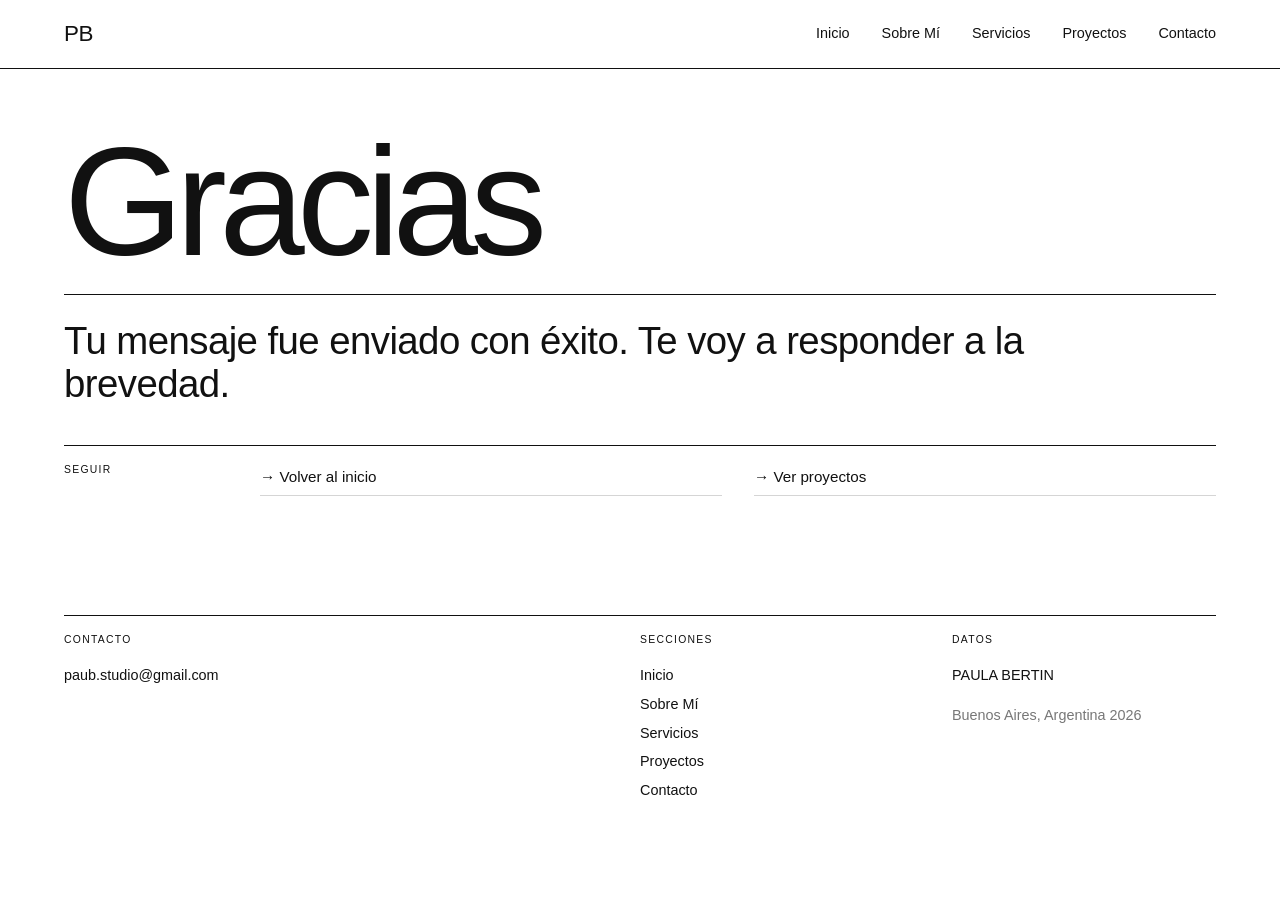
<file: pag/confirmacion.html>
<!DOCTYPE html>
<html lang="es">
<head>
    <meta charset="UTF-8">
    <meta name="viewport" content="width=device-width, initial-scale=1.0">
    <title>Mensaje enviado - Mi Portfolio</title>
    <link rel="icon" type="image/png" href="../img/favicon.png">
    <link rel="stylesheet" href="../css/general.css">
    <link rel="stylesheet" href="../css/contacto.css">
</head>
<body>
    <header>
        <nav class="navbar"> 
            <h1>PB</h1>
            <ul class="menu">
                <li><a href="../index.html">Inicio</a></li>
                <li><a href="sobremi.html">Sobre Mí</a></li>
                <li><a href="servicios.html">Servicios</a></li>
                <li><a href="proyectos.html">Proyectos</a></li>
                <li><a href="contacto.html">Contacto</a></li>
            </ul>
        </nav>
    </header>

    <main>
    <section class="ed" id="confirmacion">

        <h2 class="ed-titulo">Gracias</h2>

        <p class="ed-texto">Tu mensaje fue enviado con éxito. Te voy a responder a la brevedad.</p>

        <div class="ed-fila">
            <p class="ed-etiqueta">Seguir</p>
            <ul class="ed-lista">
                <li><a href="../index.html">→ Volver al inicio</a></li>
                <li><a href="proyectos.html">→ Ver proyectos</a></li>
            </ul>
        </div>

    </section>
</main>

    <footer>
        <div class="footer-grid">
            <div>
                <h3>Contacto</h3>
                <p>paub.studio@gmail.com</p>
            </div>
            <div>
                <h3>Secciones</h3>
                <ul>
                    <li><a href="../index.html">Inicio</a></li>
                    <li><a href="sobremi.html">Sobre Mí</a></li>
                    <li><a href="servicios.html">Servicios</a></li>
                    <li><a href="proyectos.html">Proyectos</a></li>
                    <li><a href="contacto.html">Contacto</a></li>
                </ul>
            </div>
            <div>
                <h3>Datos</h3>
                <p>PAULA BERTIN</p>
                <p class="copyright">Buenos Aires, Argentina 2026</p>
            </div>
        </div>
    </footer>
</body>
</html>
</file>
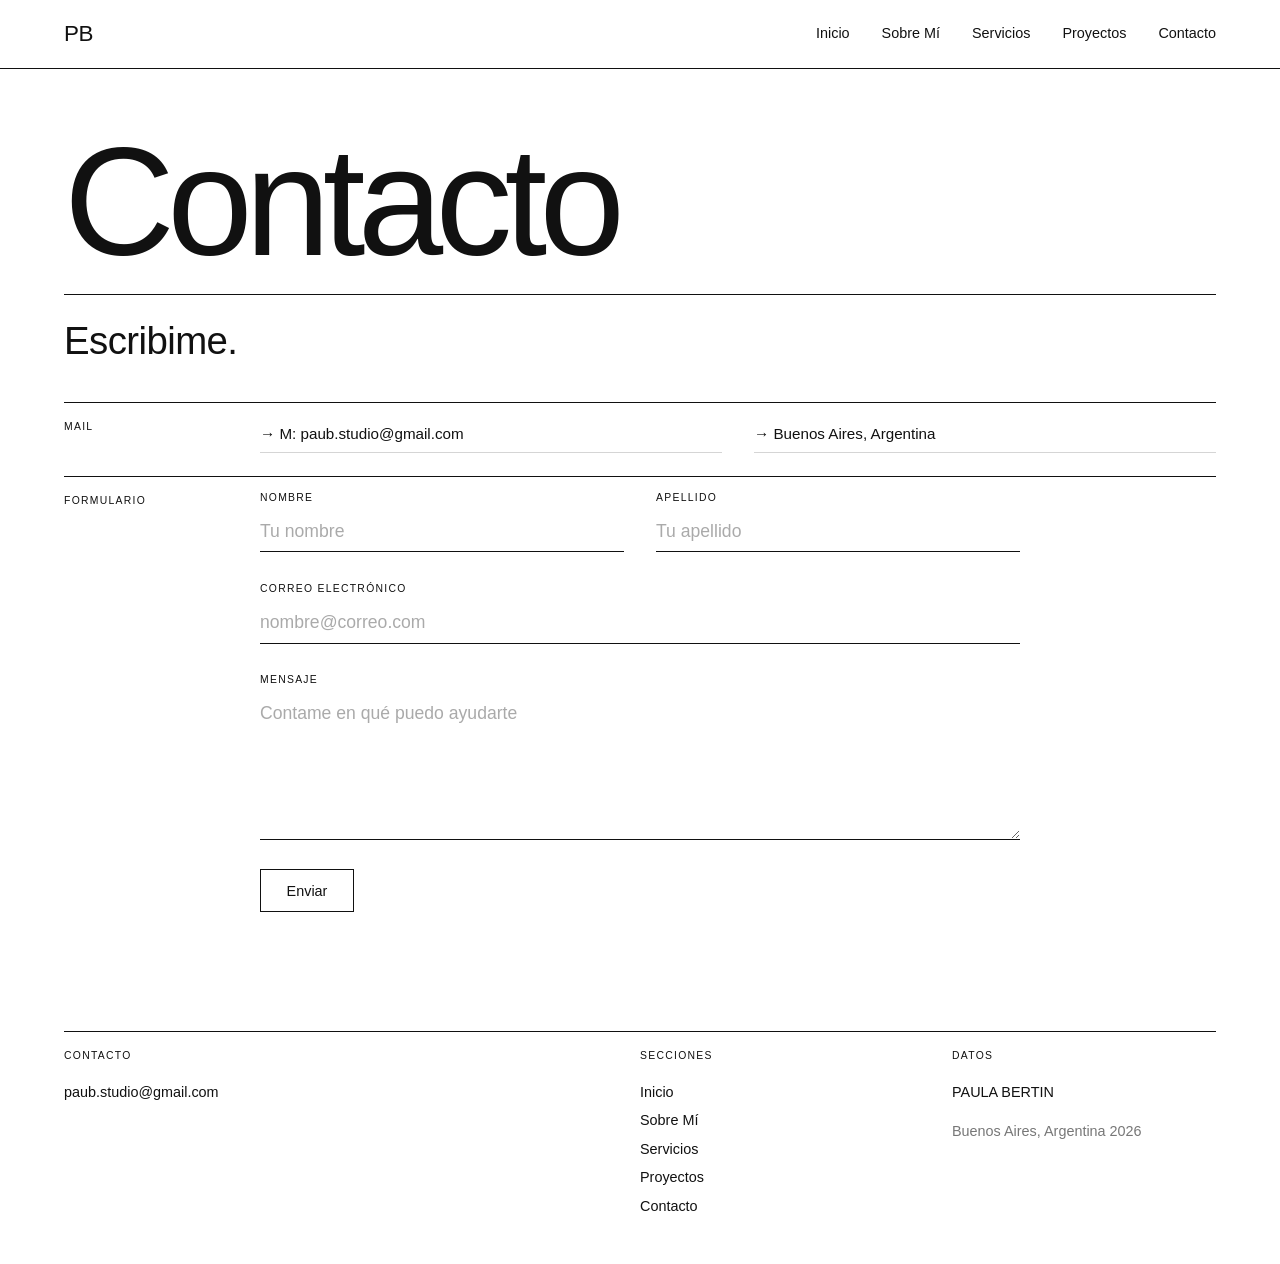
<file: pag/contacto.html>
<!DOCTYPE html>
<html lang="es">
<head>
    <meta charset="UTF-8">
    <meta name="viewport" content="width=device-width, initial-scale=1.0">
    <title>Contacto - Mi sitio Web Responsive</title>
    <link rel="icon" type="image/png" href="../img/favicon.png">
    <link rel="stylesheet" href="../css/general.css">
    <link rel="stylesheet" href="../css/contacto.css">
</head>
<body>
    <header>
        <nav class="navbar"> 
            <h1>PB</h1>
            <ul class="menu">
                <li><a href="../index.html">Inicio</a></li>
                <li><a href="sobremi.html">Sobre Mí</a></li>
                <li><a href="servicios.html">Servicios</a></li>
                <li><a href="proyectos.html">Proyectos</a></li>
                <li><a href="contacto.html">Contacto</a></li>
            </ul>
        </nav>
    </header>

    <main>
    <section class="ed" id="contacto">

        <h2 class="ed-titulo">Contacto</h2>

        <p class="ed-texto">Escribime.</p>

        <div class="ed-fila">
            <p class="ed-etiqueta">Mail</p>
            <ul class="ed-lista">
                <li><a href="mailto:paub.studio@gmail.com">→ M: paub.studio@gmail.com</a></li>
                <li>→ Buenos Aires, Argentina</li>
            </ul>
        </div>

        <div class="ed-fila">
            <p class="ed-etiqueta">Formulario</p>
        <form class="form-contacto" action="confirmacion.html" method="get">
            <div class="form-fila">
                <div class="form-campo">
                    <label for="nombre">Nombre</label>
                    <input type="text" id="nombre" name="nombre" placeholder="Tu nombre" minlength="2" maxlength="40" required>
                </div>
                <div class="form-campo">
                    <label for="apellido">Apellido</label>
                    <input type="text" id="apellido" name="apellido" placeholder="Tu apellido" minlength="2" maxlength="40" required>
                </div>
            </div>

            <div class="form-campo">
                <label for="email">Correo electrónico</label>
                <input type="email" id="email" name="email" placeholder="nombre@correo.com" required>
            </div>

            <div class="form-campo">
                <label for="mensaje">Mensaje</label>
                <textarea id="mensaje" name="mensaje" rows="6" placeholder="Contame en qué puedo ayudarte" minlength="10" maxlength="1000" required></textarea>
            </div>

            <button type="submit" class="btn">Enviar</button>
        </form>
        </div>

    </section>
</main>

    <footer>
        <div class="footer-grid">
            <div>
                <h3>Contacto</h3>
                <p>paub.studio@gmail.com</p>
            </div>
            <div>
                <h3>Secciones</h3>
                <ul>
                    <li><a href="../index.html">Inicio</a></li>
                    <li><a href="sobremi.html">Sobre Mí</a></li>
                    <li><a href="servicios.html">Servicios</a></li>
                    <li><a href="proyectos.html">Proyectos</a></li>
                    <li><a href="contacto.html">Contacto</a></li>
                </ul>
            </div>
            <div>
                <h3>Datos</h3>
                <p>PAULA BERTIN</p>
                <p class="copyright">Buenos Aires, Argentina 2026</p>
            </div>
        </div>
    </footer>
</body>
</html>
</file>
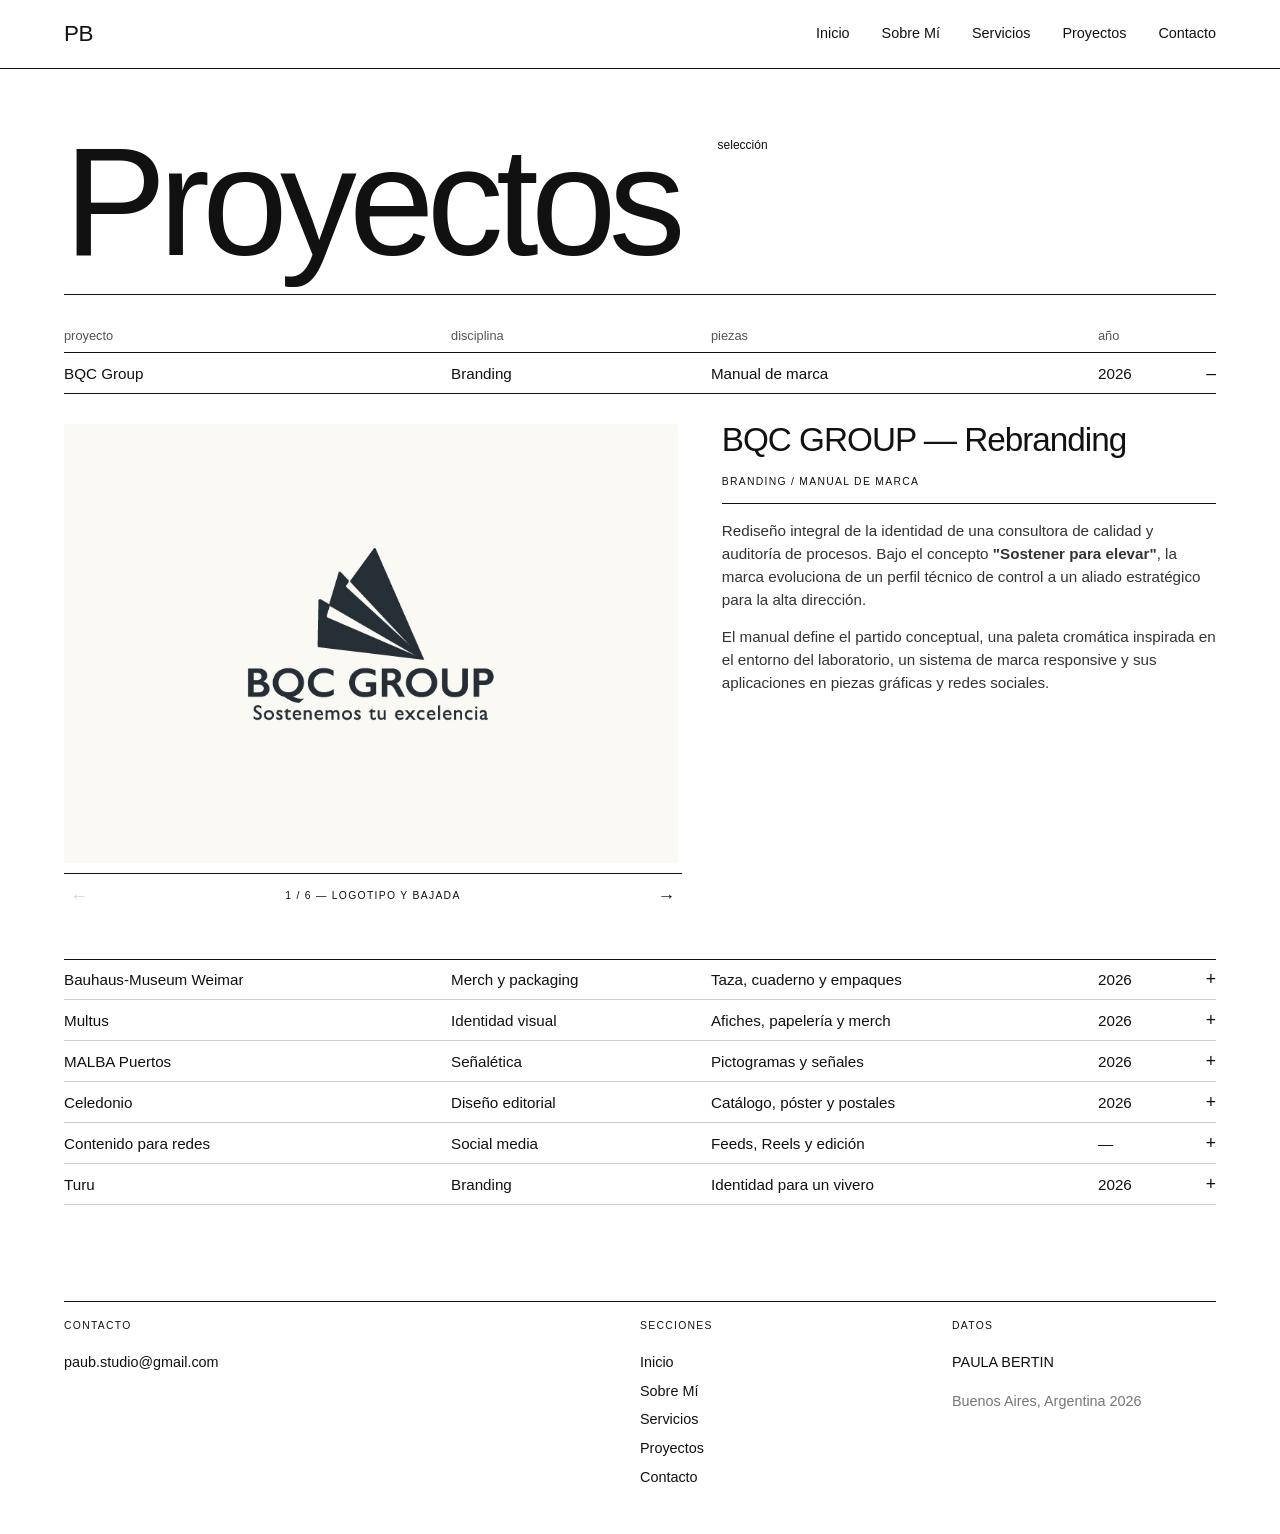
<file: pag/proyectos.html>
<!DOCTYPE html>
<html lang="es">
<head>
    <meta charset="UTF-8">
    <meta name="viewport" content="width=device-width, initial-scale=1.0">
    <title>Proyectos - Mi sitio Web Responsive</title>
    <link rel="icon" type="image/png" href="../img/favicon.png">
    <link rel="stylesheet" href="../css/general.css">
    <link rel="stylesheet" href="../css/proyectos.css">
</head>
<body>
    <header>
        <nav class="navbar"> 
            <h1>PB</h1>
            <ul class="menu">
                <li><a href="../index.html">Inicio</a></li>
                <li><a href="sobremi.html">Sobre Mí</a></li>
                <li><a href="servicios.html">Servicios</a></li>
                <li><a href="proyectos.html">Proyectos</a></li>
                <li><a href="contacto.html">Contacto</a></li>
            </ul>
        </nav>
    </header>

    <main>
    <section class="ed" id="proyectos">

        <h2 class="ed-titulo">Proyectos <sup>selección</sup></h2>

        <div class="proy-encabezado" aria-hidden="true">
            <span class="col-nombre">proyecto</span>
            <span class="col-disciplina">disciplina</span>
            <span class="col-piezas">piezas</span>
            <span class="col-anio">año</span>
            <span class="col-signo"></span>
        </div>

        <div class="proy-lista">

        <article class="proy">
            <button class="proy-fila" type="button" aria-expanded="false" aria-controls="panel-1">
                <span class="col-nombre">BQC Group</span>
                <span class="col-disciplina">Branding</span>
                <span class="col-piezas">Manual de marca</span>
                <span class="col-anio">2026</span>
                <span class="col-signo" aria-hidden="true">+</span>
            </button>

            <div class="proy-panel" id="panel-1" hidden>
                <div class="carrusel" data-total="6">
                    <div class="carrusel-pista">
                    <figure class="carrusel-slide">
                        <img src="../img/bqc1.jpg" alt="Logotipo de BQC Group con la bajada Sostenemos tu excelencia" loading="lazy">
                        <figcaption>Logotipo y bajada</figcaption>
                    </figure>
                    <figure class="carrusel-slide">
                        <img src="../img/bqc2.jpg" alt="Lámina del partido conceptual: sostener para elevar" loading="lazy">
                        <figcaption>Partido conceptual</figcaption>
                    </figure>
                    <figure class="carrusel-slide">
                        <img src="../img/bqc3.jpg" alt="Paleta cromática de BQC Group" loading="lazy">
                        <figcaption>Paleta cromática</figcaption>
                    </figure>
                    <figure class="carrusel-slide">
                        <img src="../img/bqc4.jpg" alt="Versiones responsive de la marca BQC" loading="lazy">
                        <figcaption>Marca gráfica responsive</figcaption>
                    </figure>
                    <figure class="carrusel-slide">
                        <img src="../img/bqc5.jpg" alt="Mockup de posters de BQC Group" loading="lazy">
                        <figcaption>Aplicación en poster</figcaption>
                    </figure>
                    <figure class="carrusel-slide">
                        <img src="../img/bqc6.jpg" alt="Piezas de BQC Group para redes sociales" loading="lazy">
                        <figcaption>Piezas para redes sociales</figcaption>
                    </figure>
                    </div>
                    <div class="carrusel-controles">
                        <button class="carrusel-ant" type="button" aria-label="Imagen anterior">←</button>
                        <p class="carrusel-info"><span class="carrusel-num">1</span> / 6 — <span class="carrusel-epigrafe">Logotipo y bajada</span></p>
                        <button class="carrusel-sig" type="button" aria-label="Imagen siguiente">→</button>
                    </div>
                </div>

                <div class="proy-desc">
                    <h3>BQC GROUP — Rebranding</h3>
                    <p class="ed-etiqueta">Branding / Manual de marca</p>
                <p>Rediseño integral de la identidad de una consultora de calidad y auditoría de procesos. Bajo el concepto <strong>"Sostener para elevar"</strong>, la marca evoluciona de un perfil técnico de control a un aliado estratégico para la alta dirección.</p>
                <p>El manual define el partido conceptual, una paleta cromática inspirada en el entorno del laboratorio, un sistema de marca responsive y sus aplicaciones en piezas gráficas y redes sociales.</p>
                </div>
            </div>
        </article>

        <article class="proy">
            <button class="proy-fila" type="button" aria-expanded="false" aria-controls="panel-2">
                <span class="col-nombre">Bauhaus-Museum Weimar</span>
                <span class="col-disciplina">Merch y packaging</span>
                <span class="col-piezas">Taza, cuaderno y empaques</span>
                <span class="col-anio">2026</span>
                <span class="col-signo" aria-hidden="true">+</span>
            </button>

            <div class="proy-panel" id="panel-2" hidden>
                <div class="carrusel" data-total="6">
                    <div class="carrusel-pista">
                    <figure class="carrusel-slide">
                        <img src="../img/bauhaus1.jpg" alt="Línea completa de merch Bauhaus: taza, caja, cuaderno y estuche" loading="lazy">
                        <figcaption>Línea completa</figcaption>
                    </figure>
                    <figure class="carrusel-slide">
                        <img src="../img/bauhaus2.jpg" alt="Mockups de la taza y su caja cúbica" loading="lazy">
                        <figcaption>Taza y caja</figcaption>
                    </figure>
                    <figure class="carrusel-slide">
                        <img src="../img/bauhaus3.jpg" alt="Mockups del cuaderno Vorkurs y su estuche" loading="lazy">
                        <figcaption>Cuaderno y estuche</figcaption>
                    </figure>
                    <figure class="carrusel-slide">
                        <img src="../img/bauhaus4.jpg" alt="Gráfica de la taza con el barco de Alma Siedhoff-Buscher" loading="lazy">
                        <figcaption>Gráfica de la taza</figcaption>
                    </figure>
                    <figure class="carrusel-slide">
                        <img src="../img/bauhaus5.jpg" alt="Troquel diseñado de la caja cúbica de la taza" loading="lazy">
                        <figcaption>Packaging de la taza</figcaption>
                    </figure>
                    <figure class="carrusel-slide">
                        <img src="../img/bauhaus6.jpg" alt="Tapa del cuaderno con triángulo, cuadrado y círculo" loading="lazy">
                        <figcaption>Tapa del cuaderno</figcaption>
                    </figure>
                    </div>
                    <div class="carrusel-controles">
                        <button class="carrusel-ant" type="button" aria-label="Imagen anterior">←</button>
                        <p class="carrusel-info"><span class="carrusel-num">1</span> / 6 — <span class="carrusel-epigrafe">Línea completa</span></p>
                        <button class="carrusel-sig" type="button" aria-label="Imagen siguiente">→</button>
                    </div>
                </div>

                <div class="proy-desc">
                    <h3>BAUHAUS-MUSEUM WEIMAR — Merch</h3>
                    <p class="ed-etiqueta">Merchandising / Packaging</p>
                <p>Línea de merch para el Bauhaus-Museum Weimar que no solo cita la estética Bauhaus, sino que aplica su método: formas geométricas básicas, colores primarios y objetos cotidianos pensados para la producción en serie.</p>
                <p>La <strong>taza</strong> retoma el <em>Kleines Schiffbauspiel</em> (1923) de Alma Siedhoff-Buscher, y su caja cúbica reúne cuadrado, semicírculo y triángulo en un solo envase. El <strong>cuaderno Vorkurs</strong> reinterpreta el cuestionario de forma y color de Kandinsky, y su estuche con ventana completa la composición recién cuando cuaderno y empaque están juntos.</p>
                </div>
            </div>
        </article>

        <article class="proy">
            <button class="proy-fila" type="button" aria-expanded="false" aria-controls="panel-3">
                <span class="col-nombre">Multus</span>
                <span class="col-disciplina">Identidad visual</span>
                <span class="col-piezas">Afiches, papelería y merch</span>
                <span class="col-anio">2026</span>
                <span class="col-signo" aria-hidden="true">+</span>
            </button>

            <div class="proy-panel" id="panel-3" hidden>
                <div class="carrusel" data-total="6">
                    <div class="carrusel-pista">
                    <figure class="carrusel-slide">
                        <img src="../img/multus1.jpg" alt="Serie de afiches de Multus" loading="lazy">
                        <figcaption>Serie de afiches</figcaption>
                    </figure>
                    <figure class="carrusel-slide">
                        <img src="../img/multus2.jpg" alt="Carpeta institucional de Multus con el isotipo" loading="lazy">
                        <figcaption>Carpeta institucional</figcaption>
                    </figure>
                    <figure class="carrusel-slide">
                        <img src="../img/multus3.jpg" alt="Tarjeta institucional de Multus en naranja" loading="lazy">
                        <figcaption>Tarjeta institucional</figcaption>
                    </figure>
                    <figure class="carrusel-slide">
                        <img src="../img/multus4.jpg" alt="Dorso del sobre de Multus" loading="lazy">
                        <figcaption>Sobre</figcaption>
                    </figure>
                    <figure class="carrusel-slide">
                        <img src="../img/multus5.jpg" alt="Pieza de carrusel para redes de Multus" loading="lazy">
                        <figcaption>Redes sociales</figcaption>
                    </figure>
                    <figure class="carrusel-slide">
                        <img src="../img/multus6.jpg" alt="Abanico promocional de Multus" loading="lazy">
                        <figcaption>Merch</figcaption>
                    </figure>
                    </div>
                    <div class="carrusel-controles">
                        <button class="carrusel-ant" type="button" aria-label="Imagen anterior">←</button>
                        <p class="carrusel-info"><span class="carrusel-num">1</span> / 6 — <span class="carrusel-epigrafe">Serie de afiches</span></p>
                        <button class="carrusel-sig" type="button" aria-label="Imagen siguiente">→</button>
                    </div>
                </div>

                <div class="proy-desc">
                    <h3>MULTUS — Identidad de marca</h3>
                    <p class="ed-etiqueta">Identidad visual / Papelería y merch</p>
                <p>Sistema de identidad para Multus, una agencia creativa de Martínez, Buenos Aires. El isotipo parte de la letra griega <strong>µ</strong> y la marca se construye sobre la idea de multiplicidad: <strong>muchas ideas, muchos lenguajes, muchas voces</strong>.</p>
                <p>El sistema se aplica a una serie de afiches, papelería institucional —carpeta, tarjetas, sobre y anotador—, merch y piezas para redes sociales.</p>
                </div>
            </div>
        </article>

        <article class="proy">
            <button class="proy-fila" type="button" aria-expanded="false" aria-controls="panel-4">
                <span class="col-nombre">MALBA Puertos</span>
                <span class="col-disciplina">Señalética</span>
                <span class="col-piezas">Pictogramas y señales</span>
                <span class="col-anio">2026</span>
                <span class="col-signo" aria-hidden="true">+</span>
            </button>

            <div class="proy-panel" id="panel-4" hidden>
                <div class="carrusel" data-total="6">
                    <div class="carrusel-pista">
                    <figure class="carrusel-slide">
                        <img src="../img/senaletica1.jpg" alt="Portada del proyecto MALBA Puertos con sus coordenadas" loading="lazy">
                        <figcaption>Relevamiento</figcaption>
                    </figure>
                    <figure class="carrusel-slide">
                        <img src="../img/senaletica2.jpg" alt="Pictogramas en versión positivo y negativo" loading="lazy">
                        <figcaption>Pictogramas: positivo y negativo</figcaption>
                    </figure>
                    <figure class="carrusel-slide">
                        <img src="../img/senaletica3.jpg" alt="Retícula modular de construcción de los pictogramas" loading="lazy">
                        <figcaption>Retícula modular</figcaption>
                    </figure>
                    <figure class="carrusel-slide">
                        <img src="../img/senaletica4.jpg" alt="Lámina de tipografía y bocetos del sistema de señalética" loading="lazy">
                        <figcaption>Tipografía y bocetos</figcaption>
                    </figure>
                    <figure class="carrusel-slide">
                        <img src="../img/senaletica5.jpg" alt="Señal identificativa de cafetería con sus medidas" loading="lazy">
                        <figcaption>Tipologías</figcaption>
                    </figure>
                    <figure class="carrusel-slide">
                        <img src="../img/senaletica6.jpg" alt="Señales aplicadas en el entorno del museo" loading="lazy">
                        <figcaption>Aplicación en contexto</figcaption>
                    </figure>
                    </div>
                    <div class="carrusel-controles">
                        <button class="carrusel-ant" type="button" aria-label="Imagen anterior">←</button>
                        <p class="carrusel-info"><span class="carrusel-num">1</span> / 6 — <span class="carrusel-epigrafe">Relevamiento</span></p>
                        <button class="carrusel-sig" type="button" aria-label="Imagen siguiente">→</button>
                    </div>
                </div>

                <div class="proy-desc">
                    <h3>MALBA PUERTOS — Señalética</h3>
                    <p class="ed-etiqueta">Sistema de señalética / Pictogramas</p>
                <p>Sistema de pictogramas y señales para MALBA Puertos, en Escobar, desarrollado en equipo siguiendo el método de <strong>Joan Costa</strong>: relevamiento del espacio, definición de los mensajes, identidad visual, construcción y tipologías de señales.</p>
                <p>Los pictogramas se construyen sobre una misma retícula modular para que el conjunto se lea como una familia, en versiones positivo y negativo, y se aplican a soportes de hormigón en diálogo con la arquitectura del museo.</p>
                </div>
            </div>
        </article>

        <article class="proy">
            <button class="proy-fila" type="button" aria-expanded="false" aria-controls="panel-5">
                <span class="col-nombre">Celedonio</span>
                <span class="col-disciplina">Diseño editorial</span>
                <span class="col-piezas">Catálogo, póster y postales</span>
                <span class="col-anio">2026</span>
                <span class="col-signo" aria-hidden="true">+</span>
            </button>

            <div class="proy-panel" id="panel-5" hidden>
                <div class="carrusel" data-total="6">
                    <div class="carrusel-pista">
                    <figure class="carrusel-slide">
                        <img src="../img/celedonio1.jpg" alt="Doble página del catálogo Celedonio con piezas de nácar" loading="lazy">
                        <figcaption>Catálogo: apertura</figcaption>
                    </figure>
                    <figure class="carrusel-slide">
                        <img src="../img/celedonio2.jpg" alt="Doble página del capítulo Cristal" loading="lazy">
                        <figcaption>Capítulo Cristal</figcaption>
                    </figure>
                    <figure class="carrusel-slide">
                        <img src="../img/celedonio3.jpg" alt="Doble página La mística de la perla" loading="lazy">
                        <figcaption>Capítulo Perlas</figcaption>
                    </figure>
                    <figure class="carrusel-slide">
                        <img src="../img/celedonio4.jpg" alt="Póster de Celedonio enmarcado" loading="lazy">
                        <figcaption>Póster</figcaption>
                    </figure>
                    <figure class="carrusel-slide">
                        <img src="../img/celedonio5.jpg" alt="Separadores de Celedonio en negro, dorado y blanco" loading="lazy">
                        <figcaption>Separadores</figcaption>
                    </figure>
                    <figure class="carrusel-slide">
                        <img src="../img/celedonio6.jpg" alt="Postales de Celedonio" loading="lazy">
                        <figcaption>Postales</figcaption>
                    </figure>
                    </div>
                    <div class="carrusel-controles">
                        <button class="carrusel-ant" type="button" aria-label="Imagen anterior">←</button>
                        <p class="carrusel-info"><span class="carrusel-num">1</span> / 6 — <span class="carrusel-epigrafe">Catálogo: apertura</span></p>
                        <button class="carrusel-sig" type="button" aria-label="Imagen siguiente">→</button>
                    </div>
                </div>

                <div class="proy-desc">
                    <h3>CELEDONIO — Catálogo</h3>
                    <p class="ed-etiqueta">Diseño editorial / Catálogo</p>
                <p>Catálogo para Celedonio, una marca de joyería artesanal en plata, nácar y piedras naturales. Bajo la idea de <strong>"inspirados por la naturaleza, guiados por la belleza"</strong>, el diseño combina fotografía de producto, retratos y texturas orgánicas con una tipografía serif clásica y mucho aire.</p>
                <p>La pieza se organiza en capítulos —como Cristal y Perlas— y se completa con un póster, separadores y postales que extienden el sistema editorial.</p>
                </div>
            </div>
        </article>

        <article class="proy">
            <button class="proy-fila" type="button" aria-expanded="false" aria-controls="panel-6">
                <span class="col-nombre">Contenido para redes</span>
                <span class="col-disciplina">Social media</span>
                <span class="col-piezas">Feeds, Reels y edición</span>
                <span class="col-anio">—</span>
                <span class="col-signo" aria-hidden="true">+</span>
            </button>

            <div class="proy-panel" id="panel-6" hidden>
                <div class="carrusel" data-total="1">
                    <div class="carrusel-pista">
                    <figure class="carrusel-slide">
                        <img src="../img/%20carrrousel.webp" alt="Contenido para Redes" loading="lazy">
                        <figcaption>Contenido para Redes</figcaption>
                    </figure>
                    </div>
                    <div class="carrusel-controles">
                        <button class="carrusel-ant" type="button" aria-label="Imagen anterior">←</button>
                        <p class="carrusel-info"><span class="carrusel-num">1</span> / 1 — <span class="carrusel-epigrafe">Contenido para Redes</span></p>
                        <button class="carrusel-sig" type="button" aria-label="Imagen siguiente">→</button>
                    </div>
                </div>

                <div class="proy-desc">
                    <h3>Estrategia Visual & Edición de Video</h3>
                    <p class="ed-etiqueta">Social Media</p>
                <p>Creación de contenido para marcas, diseño de feeds dinámicos y edición de piezas cortas optimizadas para alto engagement.</p>
                </div>
            </div>
        </article>

        <article class="proy">
            <button class="proy-fila" type="button" aria-expanded="false" aria-controls="panel-7">
                <span class="col-nombre">Turu</span>
                <span class="col-disciplina">Branding</span>
                <span class="col-piezas">Identidad para un vivero</span>
                <span class="col-anio">2026</span>
                <span class="col-signo" aria-hidden="true">+</span>
            </button>

            <div class="proy-panel" id="panel-7" hidden>
                <div class="carrusel" data-total="2">
                    <div class="carrusel-pista">
                    <figure class="carrusel-slide">
                        <img src="../img/Turu.png" alt="Marca Turu" loading="lazy">
                        <figcaption>Marca</figcaption>
                    </figure>
                    <figure class="carrusel-slide">
                        <img src="../img/gift.gif" alt="Marca Turu" loading="lazy">
                        <figcaption>Marca Turu</figcaption>
                    </figure>
                    </div>
                    <div class="carrusel-controles">
                        <button class="carrusel-ant" type="button" aria-label="Imagen anterior">←</button>
                        <p class="carrusel-info"><span class="carrusel-num">1</span> / 2 — <span class="carrusel-epigrafe">Marca</span></p>
                        <button class="carrusel-sig" type="button" aria-label="Imagen siguiente">→</button>
                    </div>
                </div>

                <div class="proy-desc">
                    <h3>Turu - Marca Vivero</h3>
                    <p class="ed-etiqueta">Branding & Identidad Visual</p>
                <p>Desarrollo de sistema visual corporativo, papelería y diseño de merchandising técnico sobre estética de precisión y patrones geométricos.</p>
                </div>
            </div>
        </article>
        </div>

    </section>
</main>

    <footer>
        <div class="footer-grid">
            <div>
                <h3>Contacto</h3>
                <p>paub.studio@gmail.com</p>
            </div>
            <div>
                <h3>Secciones</h3>
                <ul>
                    <li><a href="../index.html">Inicio</a></li>
                    <li><a href="sobremi.html">Sobre Mí</a></li>
                    <li><a href="servicios.html">Servicios</a></li>
                    <li><a href="proyectos.html">Proyectos</a></li>
                    <li><a href="contacto.html">Contacto</a></li>
                </ul>
            </div>
            <div>
                <h3>Datos</h3>
                <p>PAULA BERTIN</p>
                <p class="copyright">Buenos Aires, Argentina 2026</p>
            </div>
        </div>
    </footer>
    <script src="../js/proyectos.js" defer></script>
</body>
</html>
</file>
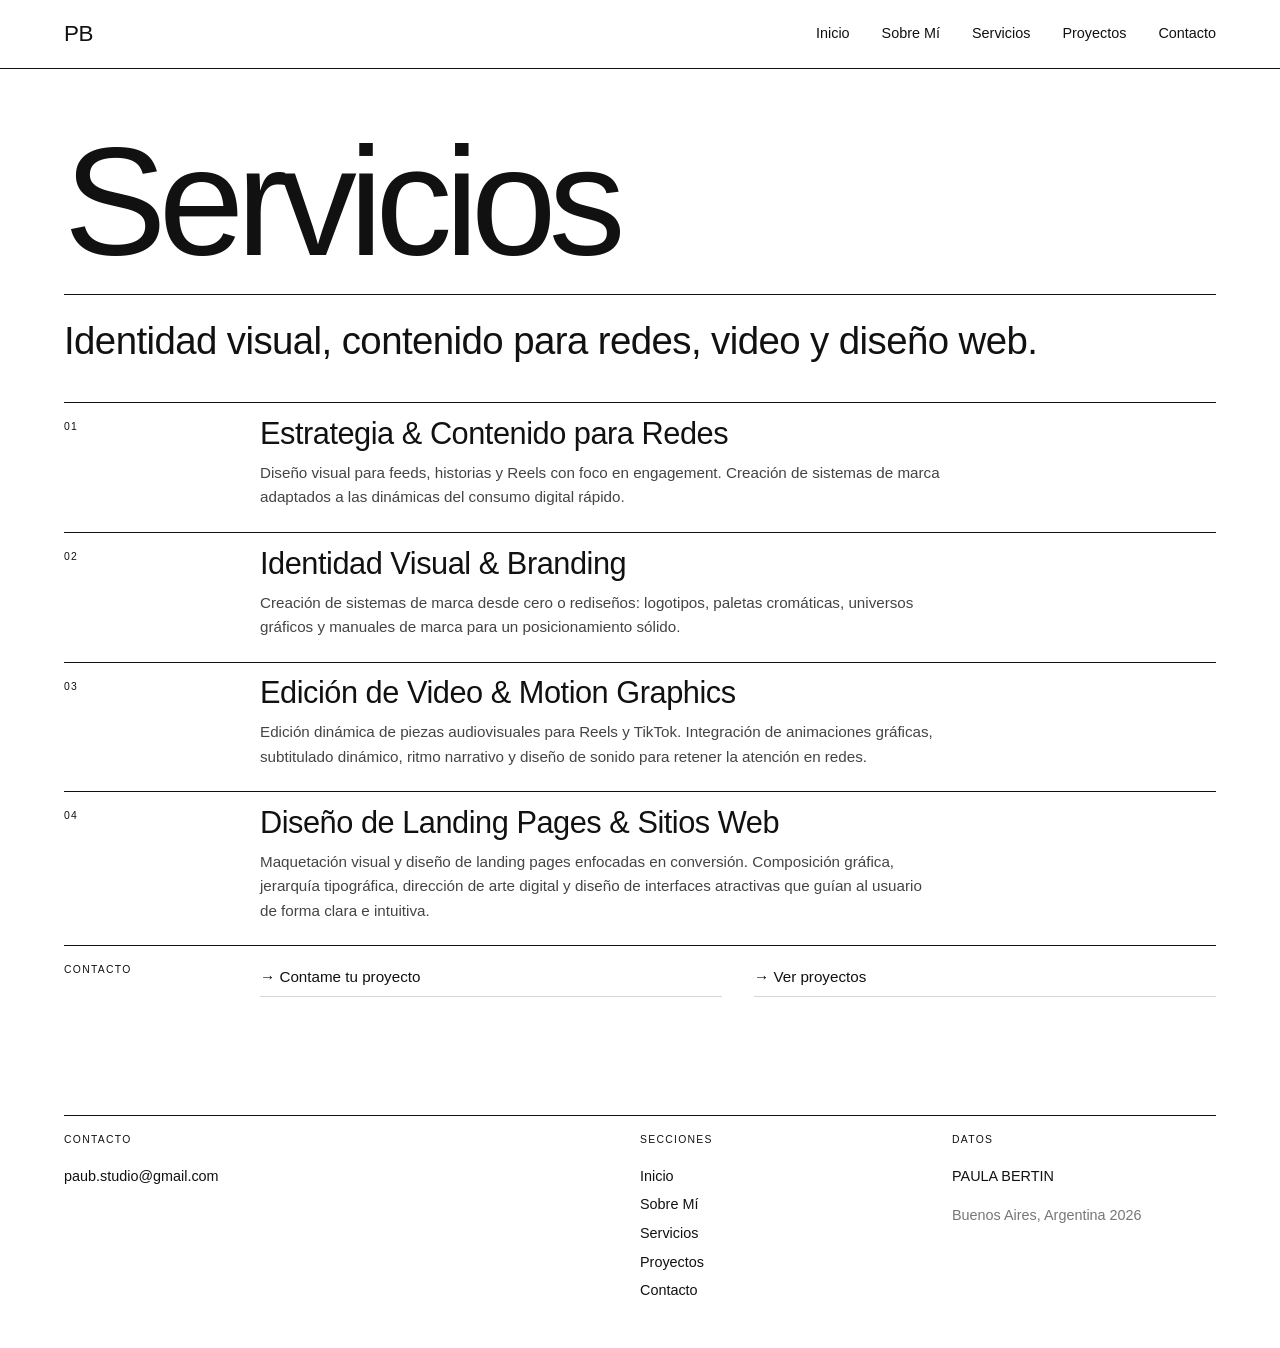
<file: pag/servicios.html>
<!DOCTYPE html>
<html lang="es">
<head>
    <meta charset="UTF-8">
    <meta name="viewport" content="width=device-width, initial-scale=1.0">
    <title>Servicios - Mi Portfolio</title>
    <link rel="icon" type="image/png" href="../img/favicon.png">
    <link rel="stylesheet" href="../css/general.css">
    <link rel="stylesheet" href="../css/servicios.css">
</head>
<body>
    <header>
        <nav class="navbar"> 
            <h1>PB</h1>
            <ul class="menu">
                <li><a href="../index.html">Inicio</a></li>
                <li><a href="sobremi.html">Sobre Mí</a></li>
                <li><a href="servicios.html">Servicios</a></li>
                <li><a href="proyectos.html">Proyectos</a></li>
                <li><a href="contacto.html">Contacto</a></li>
            </ul>
        </nav>
    </header>

    <main>
    <section class="ed" id="servicios">

        <h2 class="ed-titulo">Servicios</h2>

        <p class="ed-texto">Identidad visual, contenido para redes, video y diseño web.</p>

        <article class="ed-fila servicio">
            <p class="ed-etiqueta">01</p>
            <div>
                <h3>Estrategia &amp; Contenido para Redes</h3>
                <p>Diseño visual para feeds, historias y Reels con foco en engagement. Creación de sistemas de marca adaptados a las dinámicas del consumo digital rápido.</p>
            </div>
        </article>

        <article class="ed-fila servicio">
            <p class="ed-etiqueta">02</p>
            <div>
                <h3>Identidad Visual &amp; Branding</h3>
                <p>Creación de sistemas de marca desde cero o rediseños: logotipos, paletas cromáticas, universos gráficos y manuales de marca para un posicionamiento sólido.</p>
            </div>
        </article>

        <article class="ed-fila servicio">
            <p class="ed-etiqueta">03</p>
            <div>
                <h3>Edición de Video &amp; Motion Graphics</h3>
                <p>Edición dinámica de piezas audiovisuales para Reels y TikTok. Integración de animaciones gráficas, subtitulado dinámico, ritmo narrativo y diseño de sonido para retener la atención en redes.</p>
            </div>
        </article>

        <article class="ed-fila servicio">
            <p class="ed-etiqueta">04</p>
            <div>
                <h3>Diseño de Landing Pages &amp; Sitios Web</h3>
                <p>Maquetación visual y diseño de landing pages enfocadas en conversión. Composición gráfica, jerarquía tipográfica, dirección de arte digital y diseño de interfaces atractivas que guían al usuario de forma clara e intuitiva.</p>
            </div>
        </article>

        <div class="ed-fila">
            <p class="ed-etiqueta">Contacto</p>
            <ul class="ed-lista">
                <li><a href="contacto.html">→ Contame tu proyecto</a></li>
                <li><a href="proyectos.html">→ Ver proyectos</a></li>
            </ul>
        </div>

    </section>
</main>

    <footer>
        <div class="footer-grid">
            <div>
                <h3>Contacto</h3>
                <p>paub.studio@gmail.com</p>
            </div>
            <div>
                <h3>Secciones</h3>
                <ul>
                    <li><a href="../index.html">Inicio</a></li>
                    <li><a href="sobremi.html">Sobre Mí</a></li>
                    <li><a href="servicios.html">Servicios</a></li>
                    <li><a href="proyectos.html">Proyectos</a></li>
                    <li><a href="contacto.html">Contacto</a></li>
                </ul>
            </div>
            <div>
                <h3>Datos</h3>
                <p>PAULA BERTIN</p>
                <p class="copyright">Buenos Aires, Argentina 2026</p>
            </div>
        </div>
    </footer>
</body>
</html>
</file>
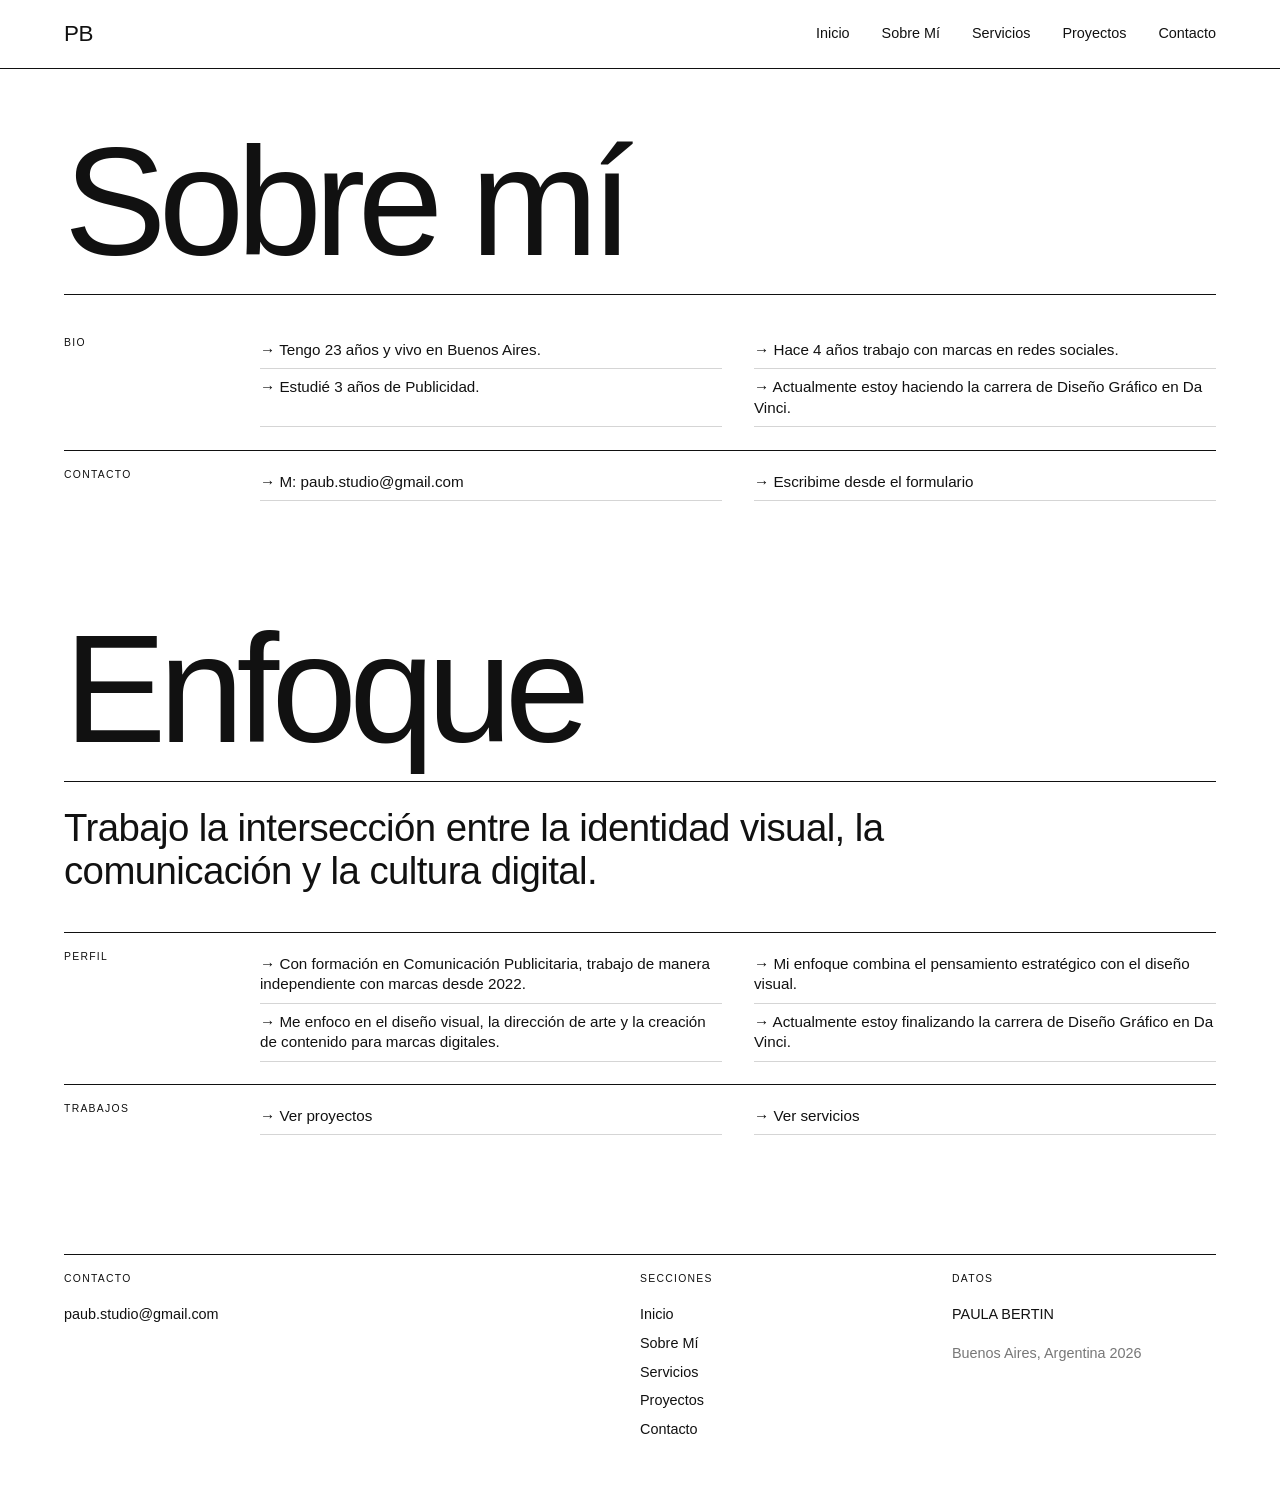
<file: pag/sobremi.html>
<!DOCTYPE html>
<html lang="es">
<head>
    <meta charset="UTF-8">
    <meta name="viewport" content="width=device-width, initial-scale=1.0">
    <title>Sobre Mí - Mi Portfolio</title>
    <link rel="icon" type="image/png" href="../img/favicon.png">
    <link rel="stylesheet" href="../css/general.css">
    <link rel="stylesheet" href="../css/sobremi.css">
</head>
<body>
    <header>
        <nav class="navbar"> 
            <h1>PB</h1>
            <ul class="menu">
                <li><a href="../index.html">Inicio</a></li>
                <li><a href="sobremi.html">Sobre Mí</a></li>
                <li><a href="servicios.html">Servicios</a></li>
                <li><a href="proyectos.html">Proyectos</a></li>
                <li><a href="contacto.html">Contacto</a></li>
            </ul>
        </nav>
    </header>

  <main>
    <section class="ed" id="bio">

        <h2 class="ed-titulo">Sobre mí</h2>

        <div class="ed-fila">
            <p class="ed-etiqueta">Bio</p>
            <ul class="ed-lista">
                <li>→ Tengo 23 años y vivo en Buenos Aires.</li>
                <li>→ Hace 4 años trabajo con marcas en redes sociales.</li>
                <li>→ Estudié 3 años de Publicidad.</li>
                <li>→ Actualmente estoy haciendo la carrera de Diseño Gráfico en Da Vinci.</li>
            </ul>
        </div>

        <div class="ed-fila">
            <p class="ed-etiqueta">Contacto</p>
            <ul class="ed-lista">
                <li><a href="mailto:paub.studio@gmail.com">→ M: paub.studio@gmail.com</a></li>
                <li><a href="contacto.html">→ Escribime desde el formulario</a></li>
            </ul>
        </div>

        <h2 class="ed-titulo">Enfoque</h2>

        <p class="ed-texto">Trabajo la intersección entre la identidad visual, la comunicación y la cultura digital.</p>

        <div class="ed-fila">
            <p class="ed-etiqueta">Perfil</p>
            <ul class="ed-lista">
                <li>→ Con formación en Comunicación Publicitaria, trabajo de manera independiente con marcas desde 2022.</li>
                <li>→ Mi enfoque combina el pensamiento estratégico con el diseño visual.</li>
                <li>→ Me enfoco en el diseño visual, la dirección de arte y la creación de contenido para marcas digitales.</li>
                <li>→ Actualmente estoy finalizando la carrera de Diseño Gráfico en Da Vinci.</li>
            </ul>
        </div>

        <div class="ed-fila">
            <p class="ed-etiqueta">Trabajos</p>
            <ul class="ed-lista">
                <li><a href="proyectos.html">→ Ver proyectos</a></li>
                <li><a href="servicios.html">→ Ver servicios</a></li>
            </ul>
        </div>

    </section>
</main>

    <footer>
        <div class="footer-grid">
            <div>
                <h3>Contacto</h3>
                <p>paub.studio@gmail.com</p>
            </div>
            <div>
                <h3>Secciones</h3>
                <ul>
                    <li><a href="../index.html">Inicio</a></li>
                    <li><a href="sobremi.html">Sobre Mí</a></li>
                    <li><a href="servicios.html">Servicios</a></li>
                    <li><a href="proyectos.html">Proyectos</a></li>
                    <li><a href="contacto.html">Contacto</a></li>
                </ul>
            </div>
            <div>
                <h3>Datos</h3>
                <p>PAULA BERTIN</p>
                <p class="copyright">Buenos Aires, Argentina 2026</p>
            </div>
        </div>
    </footer>
</body>
</html>
</file>
<file: css/general.css>
* {
    margin: 0;
    padding: 0;
    box-sizing: border-box;
}

body {
    font-family: 'Helvetica Neue', Helvetica, Arial, sans-serif;
    background-color: #ffffff;
    color: #111;
    line-height: 1.6;
}

ul {
    list-style: none;
}

a {
    color: inherit;
    text-decoration: none;
}

img {
    max-width: 100%;
}

/* ---------- Header y navegación ---------- */
header {
    background-color: #ffffff;
    border-bottom: 1px solid #111;
    position: sticky;
    top: 0;
    z-index: 10;
}

.navbar {
    width: 90%;
    max-width: 1200px;
    margin: auto;
    padding: 1rem 0;
    display: flex;
    justify-content: space-between;
    align-items: center;
    gap: 2rem;
}

.navbar h1 {
    font-size: 1.4rem;
    font-weight: 500;
    letter-spacing: -0.02em;
    transition: letter-spacing 0.4s;
}

.navbar h1:hover {
    letter-spacing: 0.3rem;
}

.menu {
    display: flex;
    gap: 2rem;
    font-size: 0.9rem;
}

/* Línea que se dibuja debajo de cada link al pasar el mouse */
.menu a {
    position: relative;
    padding-bottom: 0.2rem;
}

.menu a::after {
    content: "";
    position: absolute;
    left: 0;
    bottom: 0;
    width: 0;
    height: 2px;
    background-color: #111;
    transition: width 0.3s ease;
}

.menu a:hover::after {
    width: 100%;
}

/* ---------- Botón reutilizable ---------- */
.btn {
    display: inline-block;
    font-family: inherit;
    font-size: 0.9rem;
    background-color: transparent;
    color: #111;
    border: 1px solid #111;
    padding: 0.8rem 1.6rem;
    cursor: pointer;
    transition: background-color 0.3s, color 0.3s;
}

.btn:hover {
    background-color: #111;
    color: #fff;
}

main > section {
    animation: aparecer 0.8s ease-out both;
}

@keyframes aparecer {
    from {
        opacity: 0;
        transform: translateY(20px);
    }
    to {
        opacity: 1;
        transform: translateY(0);
    }
}

/* ---------- Footer ---------- */
footer {
    background-color: #fff;
    color: #111;
    padding: 0 5% 2.5rem;
}

.footer-grid {
    max-width: 1200px;
    margin: auto;
    padding-top: 1rem;
    border-top: 1px solid #111;
    display: grid;
    grid-template-columns: 2fr 1fr 1fr;
    gap: 3rem;
}

.footer-grid h3 {
    font-size: 0.65rem;
    font-weight: 500;
    letter-spacing: 0.08rem;
    text-transform: uppercase;
    margin-bottom: 1rem;
}

.footer-grid p,
.footer-grid li {
    font-size: 0.9rem;
    margin-bottom: 0.35rem;
}

.footer-grid a {
    transition: opacity 0.3s;
}

.footer-grid a:hover {
    opacity: 0.5;
}

.copyright {
    margin-top: 1rem;
    font-size: 0.8rem;
    color: #777;
}

/* ==========================================================
   SISTEMA EDITORIAL compartido por todas las páginas de texto
   ========================================================== */
.ed {
    width: 90%;
    max-width: 1200px;
    margin: 4rem auto 6rem;
}

/* Título gigante con filete */
.ed-titulo {
    font-size: clamp(4rem, 12vw, 10.5rem);
    font-weight: 500;
    line-height: 0.9;
    letter-spacing: -0.05em;
    padding-bottom: 0.15em;
    border-bottom: 1px solid #111;
    margin-bottom: 1.5rem;
}

.ed-titulo:not(:first-child) {
    margin-top: 6rem;
}

/* Texto grande */
.ed-texto {
    max-width: 1000px;
    font-size: clamp(1.6rem, 3vw, 2.7rem);
    font-weight: 500;
    line-height: 1.12;
    letter-spacing: -0.015em;
    margin-bottom: 2.5rem;
}

/* Fila con etiqueta chica a la izquierda */
.ed-fila {
    display: grid;
    grid-template-columns: 180px 1fr;
    gap: 1rem;
    padding: 0.8rem 0 1.4rem;
    border-top: 1px solid #111;
}

.ed-titulo + .ed-fila {
    border-top: none;
}

.ed-etiqueta {
    font-size: 0.65rem;
    font-weight: 500;
    letter-spacing: 0.08rem;
    text-transform: uppercase;
    padding-top: 0.2rem;
}

/* Lista de datos con flechas, en dos columnas */
.ed-lista {
    display: grid;
    grid-template-columns: 1fr 1fr;
    column-gap: 2rem;
}

.ed-lista li {
    font-size: 0.95rem;
    line-height: 1.35;
    padding: 0.5rem 0;
    border-bottom: 1px solid #d5d5d5;
}

.ed-lista a {
    transition: opacity 0.3s;
}

.ed-lista a:hover {
    opacity: 0.5;
}

/* Los bloques entran de a uno */
.ed > * {
    animation: aparecer 0.8s ease-out both;
}

.ed > *:nth-child(2) { animation-delay: 0.1s; }
.ed > *:nth-child(3) { animation-delay: 0.2s; }
.ed > *:nth-child(4) { animation-delay: 0.3s; }
.ed > *:nth-child(5) { animation-delay: 0.4s; }
.ed > *:nth-child(n+6) { animation-delay: 0.5s; }

/* ---------- Responsive ---------- */
/* Tablet y celular: el menú pasa abajo del logo y el footer a una columna */
@media (max-width: 768px) {
    .navbar {
        flex-direction: column;
        gap: 0.8rem;
    }

    .menu {
        flex-wrap: wrap;
        justify-content: center;
        gap: 0.6rem 1.2rem;
    }

    .ed {
        margin: 2.5rem auto 4rem;
    }

    .ed-titulo:not(:first-child) {
        margin-top: 4rem;
    }

    .ed-fila {
        grid-template-columns: 1fr;
        gap: 0.3rem;
    }

    .ed-lista {
        grid-template-columns: 1fr;
    }

    footer {
        padding: 0 5% 2rem;
    }

    .footer-grid {
        grid-template-columns: 1fr;
        gap: 2rem;
    }
}

/* Celular: el header deja de quedar fijo para no tapar contenido */
@media (max-width: 480px) {
    header {
        position: static;
    }

    .menu {
        font-size: 0.95rem;
    }

    .btn {
        padding: 0.7rem 1.6rem;
    }
}
</file>
<file: css/inicio.css>
/* ==========================================================
   INICIO.CSS — portada con trabajos flotantes
   ========================================================== */

#inicio {
    position: relative;
    min-height: calc(100vh - 70px);
    background-color: #f7f6f0;
    color: #1a1a1a;
    display: flex;
    align-items: center;
    justify-content: center;
    overflow: hidden;
    padding: 6rem 5%;
}

/* ---------- Texto central ---------- */
.inicio-texto {
    position: relative;
    z-index: 2;
    text-align: center;
    pointer-events: none;   /* deja pasar el mouse a las imágenes */
}

.inicio-titulo {
    font-size: 0.95rem;
    font-weight: 500;
    letter-spacing: 0.4rem;
    line-height: 2;
    text-transform: uppercase;
    color: #1a1a1a;
}

/* ---------- Trabajos flotantes ---------- */
.flotantes {
    position: absolute;
    inset: 0;
    z-index: 1;
}

.flotante {
    --mx: 0px;
    --my: 0px;
    position: absolute;
    display: block;
    transform: translate(var(--mx), var(--my));
    animation: aparecer-flotante 1s ease-out both;
}

/* cada imagen además "respira" con un flote suave */
.flotante img {
    display: block;
    width: 100%;
    aspect-ratio: 4 / 3;
    object-fit: cover;
    border-radius: 4px;
    filter: grayscale(1);
    opacity: 0.85;
    box-shadow: 0 12px 30px rgba(0, 0, 0, 0.08);
    transition: filter 0.5s, opacity 0.5s, transform 0.5s;
    animation: flotar-suave 7s ease-in-out infinite;
}

.flotante:hover img {
    filter: grayscale(0);
    opacity: 1;
    transform: scale(1.06);
}

/* nombre del proyecto que aparece al pasar el mouse */
.flotante span {
    position: absolute;
    left: 0;
    top: calc(100% + 0.5rem);
    font-size: 0.7rem;
    letter-spacing: 0.1rem;
    text-transform: uppercase;
    white-space: nowrap;
    opacity: 0;
    transform: translateY(-4px);
    transition: opacity 0.4s, transform 0.4s;
}

.flotante:hover span {
    opacity: 1;
    transform: translateY(0);
}

/* posición, tamaño y ritmo de cada imagen */
.f1 { top: 8%;  left: 8%;  width: 230px; animation-delay: 0.1s; }
.f2 { top: 7%;  left: 66%; width: 270px; animation-delay: 0.25s; }
.f3 { top: 44%; left: 3%;  width: 180px; animation-delay: 0.4s; }
.f4 { top: 40%; left: 82%; width: 200px; animation-delay: 0.55s; }
.f5 { top: 70%; left: 14%; width: 250px; animation-delay: 0.7s; }
.f6 { top: 72%; left: 70%; width: 220px; animation-delay: 0.85s; }
.f7 { top: 12%; left: 40%; width: 150px; animation-delay: 1s; }
.f8 { top: 72%; left: 44%; width: 160px; animation-delay: 1.15s; }

.f2 img, .f5 img { animation-duration: 9s; }
.f3 img, .f6 img { animation-duration: 6s; animation-delay: -2s; }
.f4 img, .f7 img { animation-duration: 8s; animation-delay: -4s; }

@keyframes flotar-suave {
    0%, 100% { translate: 0 0; }
    50%      { translate: 0 -10px; }
}

@keyframes aparecer-flotante {
    from { opacity: 0; }
    to   { opacity: 1; }
}

/* El título de la portada entra con un fundido */
.inicio-titulo {
    animation: aparecer 1s ease-out 0.3s both;
}

/* Sin animaciones para quien las tiene desactivadas en su sistema */
@media (prefers-reduced-motion: reduce) {
    .flotante img { animation: none; }
}

/* ---------- Responsive ---------- */
@media (max-width: 1024px) {
    .f1 { width: 150px; }
    .f2 { width: 170px; }
    .f5 { width: 160px; }
    .f6 { width: 140px; }
    .f3, .f4 { display: none; }
}

/* Celular: menos imágenes, más chicas, arriba y abajo del texto */
@media (max-width: 768px) {
    #inicio {
        min-height: auto;
        min-height: 80vh;
        padding: 4rem 6%;
    }

    .f3, .f4, .f7, .f8 { display: none; }

    .f1 { top: 3%;  left: 6%;  width: 120px; }
    .f2 { top: 5%;  left: 60%; width: 130px; }
    .f5 { top: auto; bottom: 4%; left: 8%;  width: 125px; }
    .f6 { top: auto; bottom: 6%; left: 58%; width: 120px; }

    .flotante span { display: none; }

    .inicio-titulo {
        font-size: 0.8rem;
        letter-spacing: 0.3rem;
    }
}
</file>
<file: css/contacto.css>
/* ==========================================================
   CONTACTO.CSS — formulario editorial (contacto.html)
   La confirmación usa solo el sistema editorial de general.css
   ========================================================== */

.form-contacto {
    display: flex;
    flex-direction: column;
    gap: 1.8rem;
    max-width: 760px;
}

.form-fila {
    display: grid;
    grid-template-columns: 1fr 1fr;
    gap: 2rem;
}

.form-campo {
    display: flex;
    flex-direction: column;
    gap: 0.3rem;
}

.form-campo label {
    font-size: 0.65rem;
    font-weight: 500;
    letter-spacing: 0.08rem;
    text-transform: uppercase;
}

/* Campos con solo una línea abajo, como un formulario impreso */
.form-campo input,
.form-campo textarea {
    font-family: inherit;
    font-size: 1.1rem;
    color: #111;
    background: transparent;
    padding: 0.6rem 0;
    border: none;
    border-bottom: 1px solid #111;
    border-radius: 0;
    transition: border-color 0.3s;
}

.form-campo textarea {
    resize: vertical;
}

.form-campo input::placeholder,
.form-campo textarea::placeholder {
    color: #aaa;
}

.form-campo input:focus,
.form-campo textarea:focus {
    outline: none;
    border-bottom: 2px solid #111;
}

.form-contacto .btn {
    align-self: flex-start;
}

/* ---------- Responsive ---------- */
@media (max-width: 600px) {
    .form-fila {
        grid-template-columns: 1fr;
    }

    .form-contacto .btn {
        align-self: stretch;
        text-align: center;
    }
}
</file>
<file: css/proyectos.css>
/* ==========================================================
   PROYECTOS.CSS — índice de proyectos en forma de tabla.
   Cada fila se despliega con un carrusel de fotos y la
   descripción del proyecto.
   ========================================================== */

#proyectos .ed-titulo sup {
    font-size: 0.75rem;
    font-weight: 400;
    letter-spacing: 0;
    vertical-align: top;
    position: relative;
    top: 0.6em;
    margin-left: 0.3rem;
}

/* Al abrir una fila, que no quede tapada por el menú fijo */
.proy {
    scroll-margin-top: 90px;
}

/* ---------- Columnas de la tabla ---------- */
.proy-encabezado,
.proy-fila {
    display: grid;
    grid-template-columns: 2fr 1.3fr 2fr 70px 24px;
    gap: 1.5rem;
    align-items: baseline;
}

.proy-encabezado {
    font-size: 0.8rem;
    color: #555;
    padding: 0.4rem 0;
    border-bottom: 1px solid #111;
}

.proy-fila {
    width: 100%;
    font-family: inherit;
    font-size: 0.95rem;
    color: #111;
    text-align: left;
    background: none;
    border: none;
    border-bottom: 1px solid #cfcfcf;
    padding: 0.7rem 0;
    cursor: pointer;
    transition: background-color 0.3s, padding 0.3s;
}

.proy-fila:hover {
    background-color: #f4f4f4;
    padding-left: 0.6rem;
}

.proy-fila:focus-visible {
    outline: 1px solid #111;
    outline-offset: 2px;
}

.col-nombre {
    font-weight: 500;
}

.col-anio {
    font-variant-numeric: tabular-nums;
}

.col-signo {
    text-align: right;
    font-size: 1.1rem;
    line-height: 1;
}

/* Fila abierta */
.proy-fila[aria-expanded="true"] {
    border-bottom-color: #111;
}

/* ---------- Panel desplegado ---------- */
.proy-panel {
    display: grid;
    grid-template-columns: 1.25fr 1fr;
    gap: 2.5rem;
    padding: 1.8rem 0 3rem;
    border-bottom: 1px solid #111;
    animation: aparecer 0.6s ease-out both;
}

.proy-panel[hidden] {
    display: none;
}

/* ---------- Carrusel ---------- */
.carrusel {
    min-width: 0;   /* evita que el carrusel ensanche la grilla */
}

.carrusel-pista {
    display: flex;
    overflow-x: auto;
    scroll-snap-type: x mandatory;
    scroll-behavior: smooth;
    scrollbar-width: none;
}

.carrusel-pista::-webkit-scrollbar {
    display: none;
}

.carrusel-slide {
    flex: 0 0 100%;
    scroll-snap-align: start;
    background-color: #f2f2f2;
}

.carrusel-slide img {
    display: block;
    width: 100%;
    aspect-ratio: 854 / 608;
    object-fit: contain;
}

.carrusel-slide figcaption {
    display: none;   /* el epígrafe se muestra en la barra de controles */
}

.carrusel-controles {
    display: grid;
    grid-template-columns: auto 1fr auto;
    align-items: center;
    gap: 1rem;
    padding-top: 0.6rem;
    border-top: 1px solid #111;
    margin-top: 0.6rem;
}

.carrusel-controles button {
    font-family: inherit;
    font-size: 1.1rem;
    background: none;
    border: none;
    color: #111;
    cursor: pointer;
    padding: 0.2rem 0.4rem;
    transition: opacity 0.3s;
}

.carrusel-controles button:hover {
    opacity: 0.5;
}

.carrusel-controles button:disabled {
    opacity: 0.2;
    cursor: default;
}

.carrusel-info {
    font-size: 0.65rem;
    font-weight: 500;
    letter-spacing: 0.08rem;
    text-transform: uppercase;
    text-align: center;
}

/* Si el proyecto tiene una sola imagen, no hacen falta flechas */
.carrusel[data-total="1"] .carrusel-controles button {
    visibility: hidden;
}

/* ---------- Descripción ---------- */
.proy-desc h3 {
    font-size: clamp(1.6rem, 2.6vw, 2.3rem);
    font-weight: 500;
    line-height: 1.05;
    letter-spacing: -0.03em;
    margin-bottom: 0.8rem;
}

.proy-desc .ed-etiqueta {
    padding-bottom: 0.8rem;
    margin-bottom: 1rem;
    border-bottom: 1px solid #111;
}

.proy-desc p:not(.ed-etiqueta) {
    font-size: 0.95rem;
    line-height: 1.5;
    color: #333;
    margin-bottom: 0.9rem;
}

/* ---------- Responsive ---------- */
@media (max-width: 900px) {
    .proy-encabezado,
    .proy-fila {
        grid-template-columns: 2fr 1.4fr 60px 20px;
    }

    .col-piezas {
        display: none;
    }

    .proy-panel {
        grid-template-columns: 1fr;
        gap: 1.5rem;
    }
}

@media (max-width: 560px) {
    .proy-encabezado,
    .proy-fila {
        grid-template-columns: 1fr 50px 20px;
        gap: 0.8rem;
    }

    .col-disciplina {
        display: none;
    }

    #proyectos .ed-titulo sup {
        display: none;
    }
}
</file>
<file: css/servicios.css>
/* ==========================================================
   SERVICIOS.CSS — cada servicio es una fila editorial numerada
   ========================================================== */

.servicio h3 {
    font-size: clamp(1.5rem, 2.4vw, 2.1rem);
    font-weight: 500;
    line-height: 1.15;
    letter-spacing: -0.015em;
    margin-bottom: 0.6rem;
    transition: transform 0.4s ease;
}

.servicio p:not(.ed-etiqueta) {
    max-width: 680px;
    font-size: 0.95rem;
    color: #444;
}

.servicio:hover h3 {
    transform: translateX(8px);
}
</file>
<file: css/sobremi.css>
/* ==========================================================
   SOBREMI.CSS — Sobre mí usa el sistema editorial de general.css
   (.ed, .ed-titulo, .ed-texto, .ed-fila, .ed-etiqueta, .ed-lista)
   ========================================================== */
</file>
